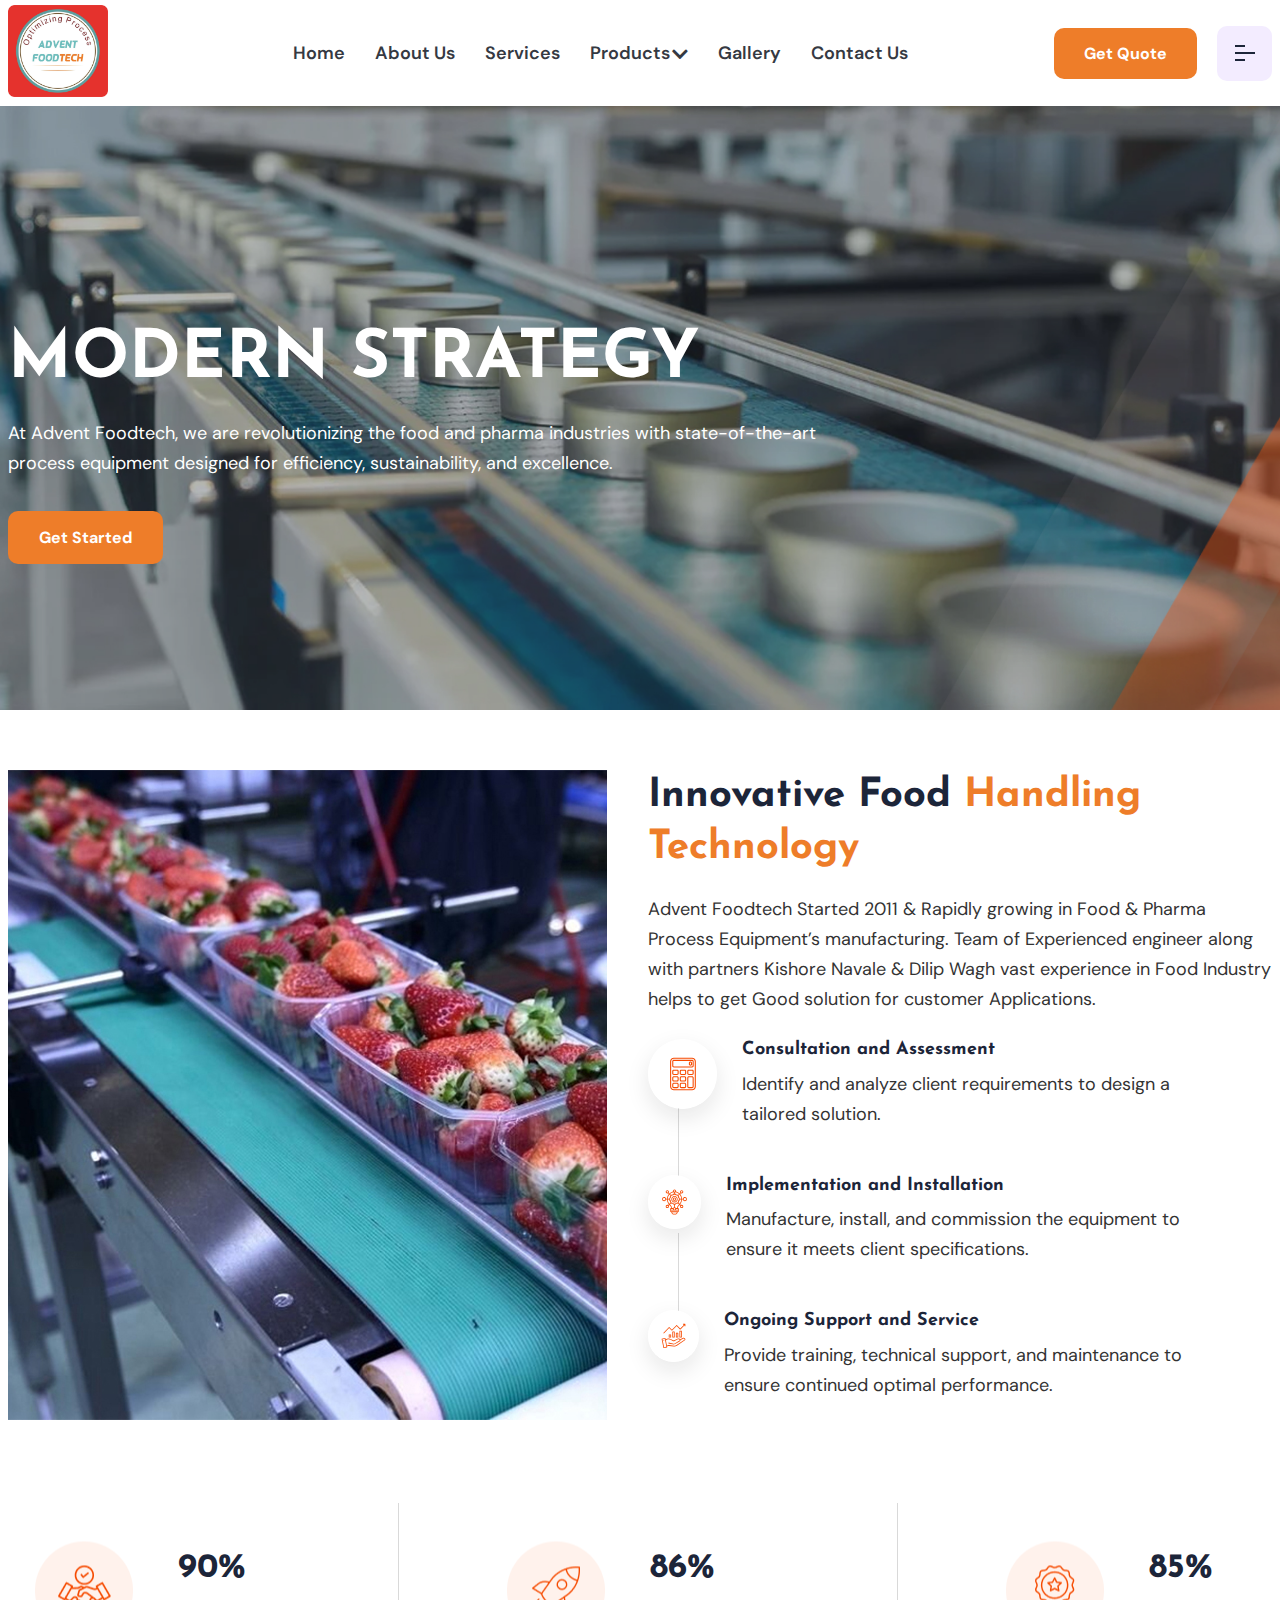
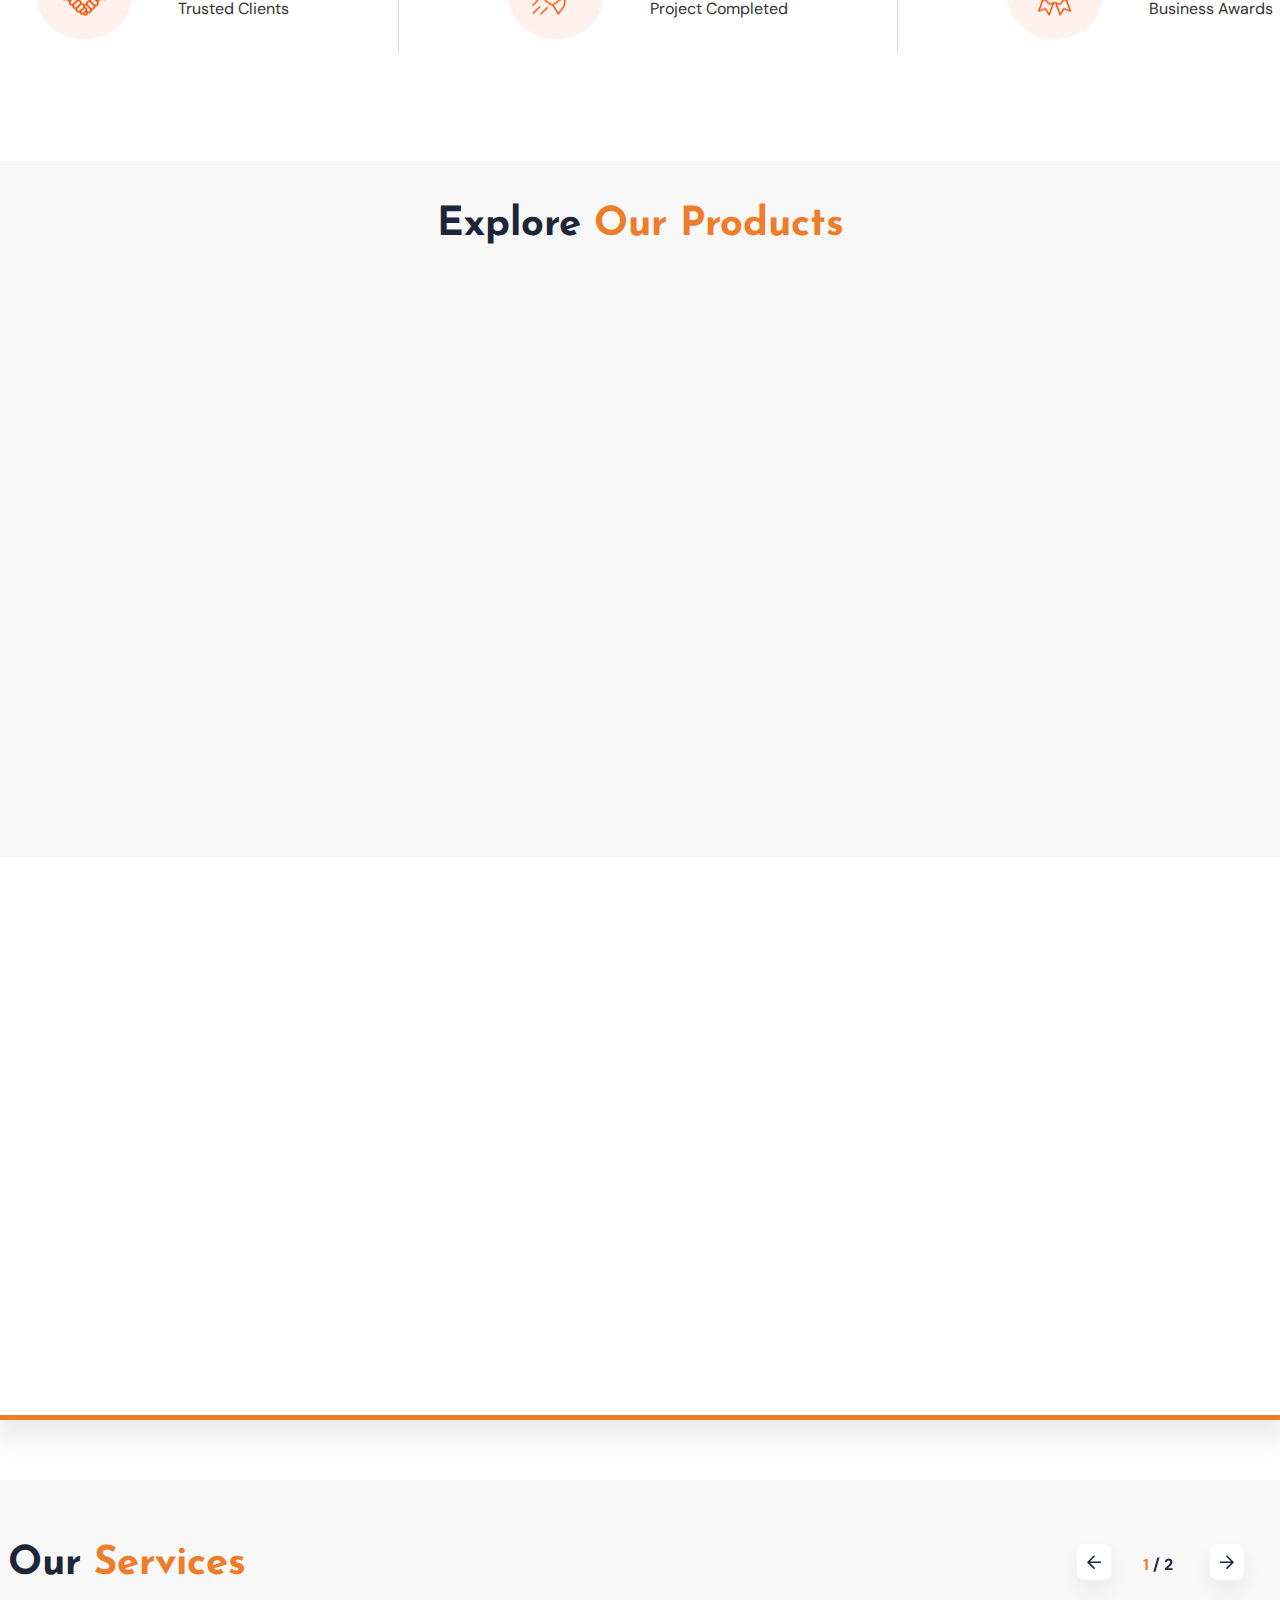
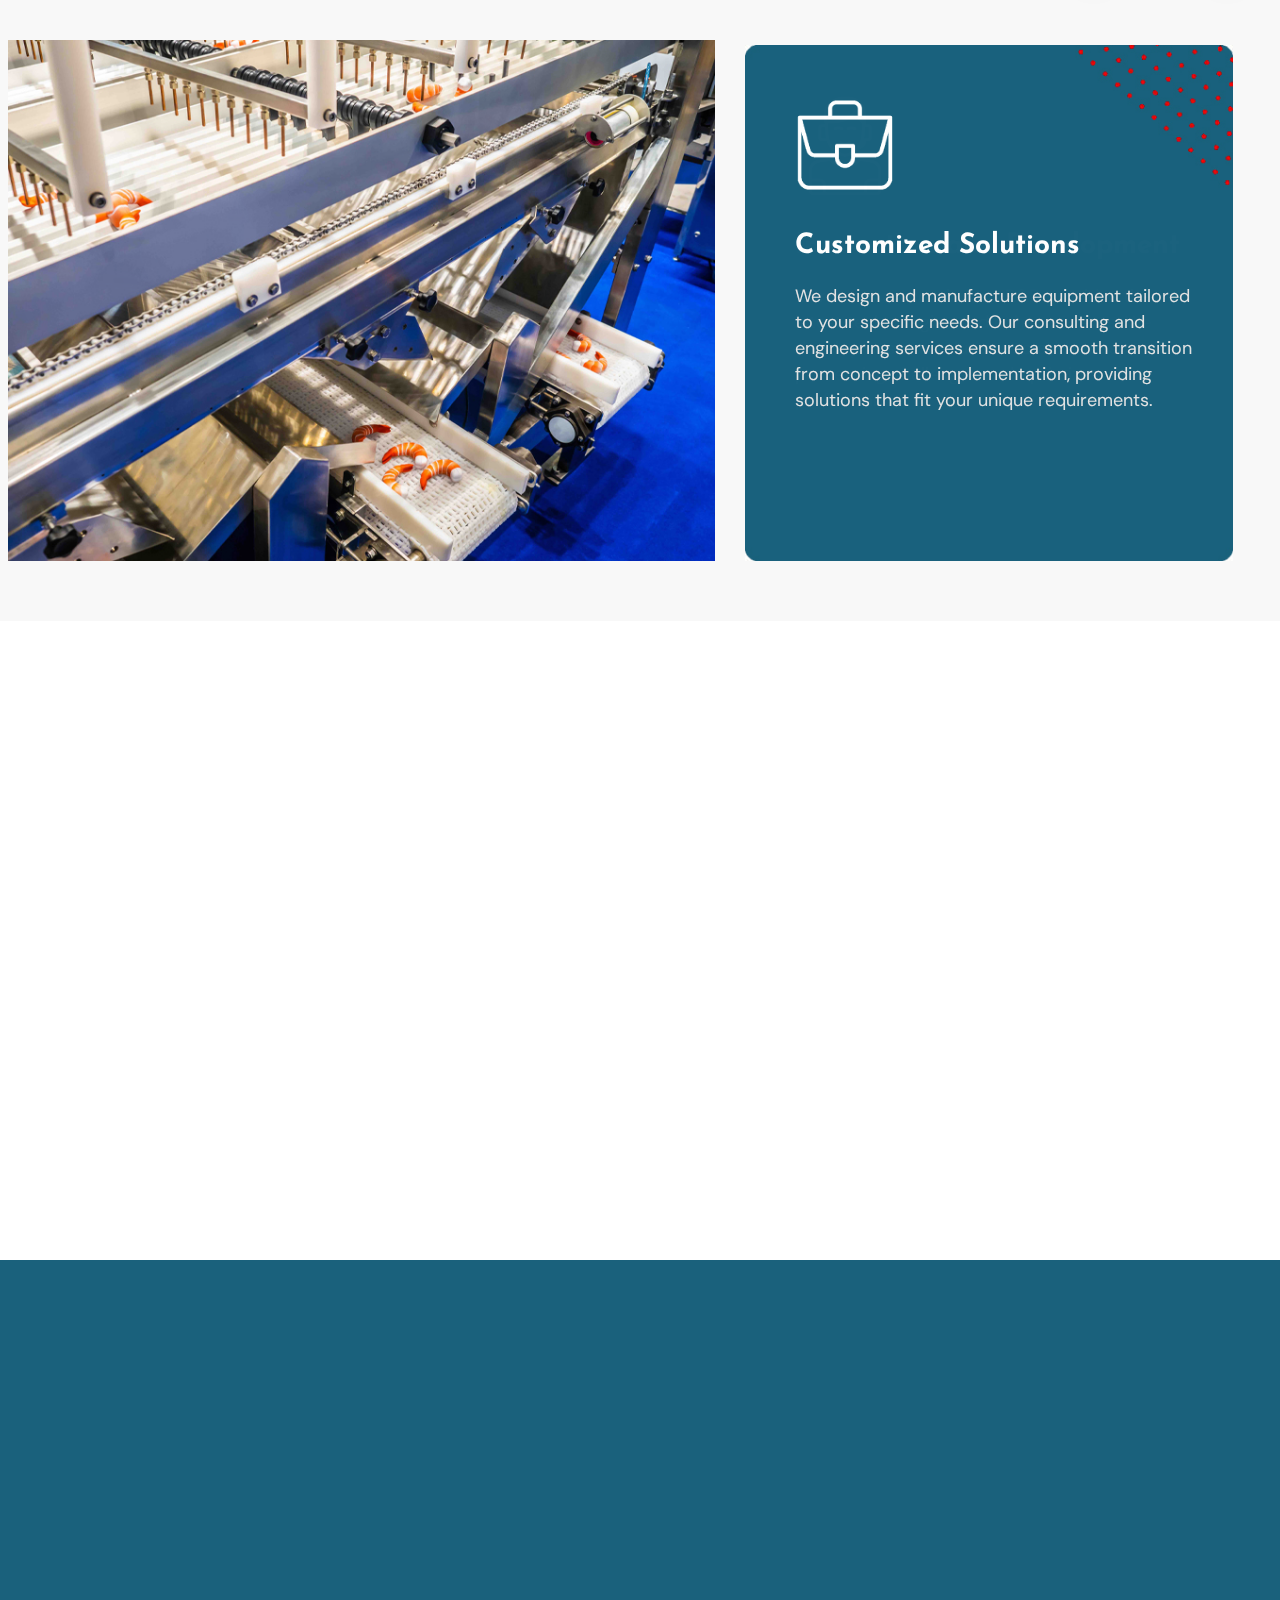
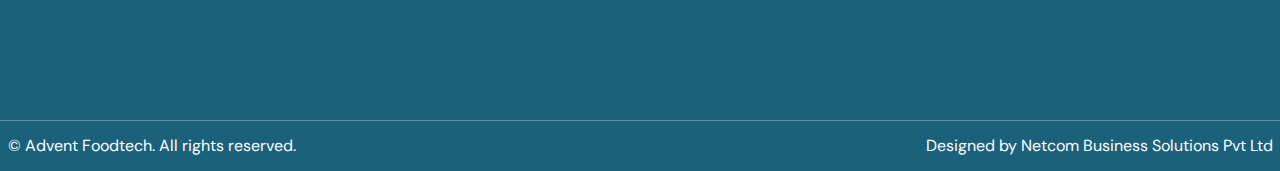
<file: index.html>
<!DOCTYPE html>
<html lang="en-US">

<head>

    <meta charset="utf-8">
    <meta http-equiv="X-UA-Compatible" content="IE=edge,chrome=1" />
    <meta name="format-detection" content="telephone=no" />
    <meta http-equiv='cache-control' content='no-cache' />
    <meta http-equiv='expires' content='0' />
    <meta http-equiv='pragma' content='no-cache' />

    <meta name="viewport" content="width=device-width, initial-scale=1" />

    <!--Page Specific Metadata-->
    <title>Advent Foodtech </title>
    <meta name="referrer" content="no-referrer-when-downgrade" />
    <meta name="description" content="" />
    <meta name="keywords" content="" />
    <meta name="robots" content="all" />
    <meta name="googlebot" content="index, follow, max-snippet:-1, max-image-preview:large, max-video-preview:-1" />
    <meta name="bingbot" content="index, follow, max-snippet:-1, max-image-preview:large, max-video-preview:-1" />
    <meta property="article:published_time" content="" />
    <meta property="article:modified_time" content=" " />
    <link rel="canonical" href="#" />

    <!--Open Graph Metadata-->
    <meta property="og:type" content="website" />
    <meta property="og:title" content="" />
    <meta property="og:description" content="" />
    <meta property="og:image" content="" />
    <meta property="og:site_name" content="" />
    <meta property="og:url" content="" />
    <meta property="article:publisher" content="" />
    <meta property="article:published_time" content="" />

    <!--Twitter Card Metadata-->
    <meta name="twitter:card" content="summary_large_image" />
    <meta name="twitter:url" content="" />
    <meta name="twitter:title" content="" />
    <meta name="twitter:description" content="" />
    <meta name="twitter:image:src" content="https://#" />
    <meta name="twitter:site" content="@#" />
    <meta name="twitter:creator" content="@#">

    <!-- Place favicon.ico in the root directory -->
    <link rel="apple-touch-icon" href="assets/images/logo.png" />
    <link rel="shortcut icon" href="assets/images/logo.png" type="img/png" />

    <link rel="stylesheet" href="assets/css/plugins/swiper.min.css">
    <link rel="stylesheet" href="assets/css/plugins/fontawesome-5.css">
    <link rel="stylesheet" href="assets/css/plugins/animate.min.css">
    <link rel="stylesheet" href="assets/css/plugins/unicons.css">
    <link rel="stylesheet" href="assets/css/vendor/bootstrap.min.css">
    <link rel="stylesheet" href="assets/css/style.css">
    <link rel="stylesheet" href="https://cdnjs.cloudflare.com/ajax/libs/OwlCarousel2/2.3.4/assets/owl.carousel.css"
        integrity="sha512-UTNP5BXLIptsaj5WdKFrkFov94lDx+eBvbKyoe1YAfjeRPC+gT5kyZ10kOHCfNZqEui1sxmqvodNUx3KbuYI/A=="
        crossorigin="anonymous" referrerpolicy="no-referrer" />
</head>

<body>

    <!-- start header area -->
    <!-- start header area -->
    <header class="header--sticky header-one ">

        <div class="header-top header-top-one bg-1">
            <div class="container">
                <div class="row">
                    <div class="col-lg-6 d-xl-block d-none">
                        <div class="left">
                            <div class="mail">
                                <a href="mailto:info@adventfoodtech.com"><i class="fal fa-envelope"></i>
                                    info@adventfoodtech.com</a>
                            </div>
                            <div class="mail">

                                <a href="tel: +91 95611 11176"><i class="fal fa-phone-alt"></i> +91 95611 11176 </a>
                            </div>
                        </div>
                    </div>
                    <div class="col-lg-6 d-xl-block d-none">
                        <div class="right">
                            <ul class="top-nav">
                                <li><a>Tailor made to your required application </a></li>


                            </ul>

                        </div>
                    </div>
                </div>
            </div>
        </div>


        <div class="header-main-one bg-white">
            <div class="container">
                <div class="row">
                    <div class="col-xl-2 col-lg-4 col-md-4 col-sm-4 col-4">
                        <div class="thumbnail">
                            <a href="index.html">
                                <img loading="lazy" src="assets/images/logo.png" class="logo-main" alt="finbiz-logo">
                            </a>
                        </div>
                    </div>
                    <div class=" col-xl-10 col-lg-8 col-md-8 col-sm-8 col-8">
                        <div class="main-header">
                            <nav class="nav-main mainmenu-nav d-none d-xl-block">
                                <ul class="mainmenu">
                                    <li class="">
                                        <a class="nav-item" href="index.html">Home</a>

                                    </li>
                                    <li class="">
                                        <a class="nav-item" href="about-us.html">About Us</a>

                                    </li>
                                    <li class="">
                                        <a class="nav-item" href="about-us.html">Services</a>

                                    </li>
                                    <li class="has-droupdown">
                                        <a class="nav-link" href="#">Products</a>
                                        <ul class="submenu menu-link3">

                                            <li class="sub-droupdown"><a class="sub-menu-link"> Frozen Food </a>
                                                <ul class="submenu third-lvl">
                                                    <li><a href="#">Vegetables</a></li>
                                                    <li><a href="#">Fruits</a></li>
                                                    <li><a href="#">Poultry</a></li>
                                                    <li><a href="#">Convenience Food</a></li>
                                                    <li><a href="#">Ready To Eat Food</a></li>
                                                    <li><a href="#">Meat</a></li>
                                                    <li><a href="#">Sauce’s</a></li>
                                                    <li><a href="#">Sea Food</a></li>
                                                    <li><a href="#">Dairy Product</a></li>
                                                    <li><a href="#">Indian Ethnic Food</a></li>
                                                </ul>
                                            </li>
                                            <li class="sub-droupdown"><a class="sub-menu-link"> Material
                                                    Handling System </a>
                                                <ul class="submenu third-lvl">
                                                    <li><a href="#">Product Handling</a></li>
                                                    <li><a href="#">Cooling Conveyors</a></li>
                                                    <li><a href="#">Elevators</a></li>
                                                    <li><a href="#">180 Deg Conveyor</a></li>
                                                    <li><a href="#">90 Deg Conveyor</a></li>
                                                    <li><a href="#">Downtake Conveyor</a></li>
                                                    <li><a href="#">Incline Conveyor</a></li>
                                                    <li><a href="#">Bucket Elevator Conveyor</a></li>
                                                    <li><a href="#">Screw Conveyor</a></li>
                                                    <li><a href="#">Drag Conveyor</a></li>
                                                    <li><a href="#">Air Conveyor</a></li>
                                                    <li><a href="#">Hydro Transport</a></li>
                                                </ul>
                                            </li>
                                            <li class="sub-droupdown"><a class="sub-menu-link"> Speciality
                                                    Product </a>
                                                <ul class="submenu third-lvl">
                                                    <li><a href="#">Blancher Cum Cooler</a></li>
                                                    <li><a href="#">Conveyor System</a></li>
                                                    <li><a href="#">Loaders</a></li>
                                                    <li><a href="#">Freezing System</a></li>
                                                    <li><a href="#">Pomogranate Aril Extractor</a></li>
                                                    <li><a href="#">Pomogranate Seed Oil</a></li>
                                                </ul>
                                            </li>
                                            <li class="sub-droupdown"><a class="sub-menu-link"> Sterilize Food
                                                </a>
                                                <ul class="submenu third-lvl">
                                                    <li><a href="#">Fruit Juice</a></li>
                                                    <li><a href="#">Dairy</a></li>
                                                    <li><a href="#">Meat</a></li>
                                                    <li><a href="#">Mushroom</a></li>
                                                    <li><a href="#">Gravies</a></li>
                                                    <li><a href="#">Ready To Eat Food</a></li>
                                                    <li><a href="#">Sweets</a></li>
                                                </ul>
                                            </li>
                                            <li class="sub-droupdown"><a class="sub-menu-link"> Snacks Food </a>
                                                <ul class="submenu third-lvl">
                                                    <li><a href="#">Potato Chips Line</a></li>
                                                    <li><a href="#">Banana Chips Line</a></li>
                                                    <li><a href="#">Indian Ethnic Food</a></li>
                                                    <li><a href="#">Fried Products</a></li>
                                                </ul>
                                            </li>

                                            <li class="sub-droupdown"><a class="sub-menu-link"> Other </a>
                                                <ul class="submenu third-lvl">
                                                    <li><a href="#">Bin Loader</a></li>
                                                    <li><a href="#">Column Loader</a></li>
                                                    <li><a href="#">Vibrator</a></li>
                                                    <li><a href="#">Dividing Machine</a></li>
                                                    <li><a href="#">Pomegranate Aril Extractor</a></li>
                                                    <li><a href="#">Coating Line</a></li>
                                                    <li><a href="#">Sanitise Equipments</a></li>
                                                    <li><a href="#">Inspection Equipments</a></li>
                                                    <li><a href="#">Oil Filters</a></li>
                                                    <li><a href="#">Ovens</a></li>
                                                    <li><a href="#">Fryer</a></li>
                                                    <li><a href="#">Masa Preparation</a></li>
                                                    <li><a href="#">Seasoning System</a></li>
                                                </ul>
                                            </li>
                                        </ul>
                                    </li>
                                    <li><a class="nav-item" href="gallery.html">Gallery</a></li>


                                    <li><a class="nav-item" href="contact.html">Contact Us</a></li>
                                </ul>
                            </nav>
                            <div class="button-area">
                                <button id="search" class="rts-btn btn-primary-alta"><i
                                        class="far fa-search"></i></button>
                                <a href="contact.html"
                                    class="rts-btn btn-primary-3 color-h-black ml--20 ml_sm--5 header-one-btn quote-btn">Get
                                    Quote</a>
                                <button id="menu-btn" class="menu rts-btn btn-primary-alta ml--20 ml_sm--5">
                                    <img loading="lazy" class="menu-dark" src="assets/images/icon/menu.png"
                                        alt="Menu-icon">
                                    <img loading="lazy" class="menu-light" src="assets/images/icon/menu-light.png"
                                        alt="Menu-icon">
                                </button>
                            </div>
                        </div>
                    </div>
                </div>
            </div>
        </div>
        </div>
        </div>

    </header>
    <!-- End header area -->

    <div id="side-bar" class="side-bar">
        <button class="close-icon-menu"><i class="far fa-times"></i></button>
        <!-- inner menu area desktop start -->
        <div class="rts-sidebar-menu-desktop">
            <a class="logo-1" href="index.html"><img loading="lazy" class="logo" src="assets/images/logo.png"
                    alt="finbiz_logo"></a>
            <a class="logo-2" href="index.html"><img loading="lazy" class="logo" src="assets/images/logo.png"
                    alt="finbiz_logo"></a>
            <a class="logo-3" href="index.html"><img loading="lazy" class="logo" src="assets/images/logo.png"
                    alt="finbiz_logo"></a>
            <a class="logo-4" href="index.html"><img loading="lazy" class="logo" src="assets/images/logo.png"
                    alt="finbiz_logo"></a>
            <div class="body d-none d-xl-block">
                <p class="disc">
                    Advent FoodTech is organized into food related business areas & support food processing and
                    preservation, and food, material handling & as per customer application & need Tailor Made
                    Solutions.
                </p>
                <div class="get-in-touch">
                    <!-- title -->
                    <div class="h6 title">Get In Touch</div>
                    <!-- title End -->
                    <div class="wrapper">
                        <!-- single -->
                        <div class="single">
                            <i class="fas fa-phone-alt"></i>
                            <a href="tel:+91 95611 11176">+91 95611 11176</a>
                        </div>
                        <!-- single ENd -->
                        <!-- single -->
                        <div class="single">
                            <i class="fas fa-envelope"></i>
                            <a href="mailto: info@adventfoodtech.com"> info@adventfoodtech.com</a>
                        </div>
                        <!-- single ENd -->
                        <!-- single -->
                        <div class="single">
                            <i class="fas fa-globe"></i>
                            <a href="index.html">www.adventfoodtech.com</a>
                        </div>
                        <!-- single ENd -->
                        <!-- single -->
                        <div class="single">
                            <i class="fas fa-map-marker-alt"></i>
                            <a href="#">MIDC, Moshi, Pradhikaran, Plot No. 239, Sector Number 7, Bhosari, Pune,
                                Maharashtra 411026</a>
                        </div>
                        <!-- single ENd -->
                    </div>
                    <div class="social-wrapper-two menu as-social">
                        <a class="facebook" href="#"><i class="fab fa-facebook-f"></i></a>

                        <a class="whatsapp" href="#"><i class="fab fa-whatsapp"></i></a>
                        <a class="linkedin" href="#"><i class="fab fa-twitter"></i></a>
                        <a class="instagram" href="#"><i class="fab fa-instagram"></i></a>
                        <!-- <a href="#"><i class="fab fa-linkedin"></i></a> -->
                    </div>
                </div>
            </div>
            <div class="body-mobile d-block d-xl-none">
                <nav class="nav-main mainmenu-nav">
                    <ul class="mainmenu">
                        <li class="">
                            <a class="nav-item" href="index.html">Home</a>

                        </li>
                        <li class="">
                            <a class="nav-item" href="about-us.html">About Us</a>

                        </li>
                        <li class="">
                            <a class="nav-item" href="about-us.html">Services</a>

                        </li>
                        <li class="has-droupdown">
                            <a class="nav-link" href="#">Products</a>
                            <ul class="submenu menu-link3">

                                <li class="sub-droupdown"><a class="sub-menu-link"> Frozen Food </a>
                                    <ul class="submenu third-lvl">
                                        <li><a href="#">Vegetables</a></li>
                                        <li><a href="#">Fruits</a></li>
                                        <li><a href="#">Poultry</a></li>
                                        <li><a href="#">Convenience Food</a></li>
                                        <li><a href="#">Ready To Eat Food</a></li>
                                        <li><a href="#">Meat</a></li>
                                        <li><a href="#">Sauce’s</a></li>
                                        <li><a href="#">Sea Food</a></li>
                                        <li><a href="#">Dairy Product</a></li>
                                        <li><a href="#">Indian Ethnic Food</a></li>
                                    </ul>
                                </li>
                                <li class="sub-droupdown"><a class="sub-menu-link"> Material
                                        Handling System </a>
                                    <ul class="submenu third-lvl">
                                        <li><a href="#">Product Handling</a></li>
                                        <li><a href="#">Cooling Conveyors</a></li>
                                        <li><a href="#">Elevators</a></li>
                                        <li><a href="#">180 Deg Conveyor</a></li>
                                        <li><a href="#">90 Deg Conveyor</a></li>
                                        <li><a href="#">Downtake Conveyor</a></li>
                                        <li><a href="#">Incline Conveyor</a></li>
                                        <li><a href="#">Bucket Elevator Conveyor</a></li>
                                        <li><a href="#">Screw Conveyor</a></li>
                                        <li><a href="#">Drag Conveyor</a></li>
                                        <li><a href="#">Air Conveyor</a></li>
                                        <li><a href="#">Hydro Transport</a></li>
                                    </ul>
                                </li>
                                <li class="sub-droupdown"><a class="sub-menu-link"> Speciality
                                        Product </a>
                                    <ul class="submenu third-lvl">
                                        <li><a href="#">Blancher Cum Cooler</a></li>
                                        <li><a href="#">Conveyor System</a></li>
                                        <li><a href="#">Loaders</a></li>
                                        <li><a href="#">Freezing System</a></li>
                                        <li><a href="#">Pomogranate Aril Extractor</a></li>
                                        <li><a href="#">Pomogranate Seed Oil</a></li>
                                    </ul>
                                </li>
                                <li class="sub-droupdown"><a class="sub-menu-link"> Sterilize Food
                                    </a>
                                    <ul class="submenu third-lvl">
                                        <li><a href="#">Fruit Juice</a></li>
                                        <li><a href="#">Dairy</a></li>
                                        <li><a href="#">Meat</a></li>
                                        <li><a href="#">Mushroom</a></li>
                                        <li><a href="#">Gravies</a></li>
                                        <li><a href="#">Ready To Eat Food</a></li>
                                        <li><a href="#">Sweets</a></li>
                                    </ul>
                                </li>
                                <li class="sub-droupdown"><a class="sub-menu-link"> Snacks Food </a>
                                    <ul class="submenu third-lvl">
                                        <li><a href="#">Potato Chips Line</a></li>
                                        <li><a href="#">Banana Chips Line</a></li>
                                        <li><a href="#">Indian Ethnic Food</a></li>
                                        <li><a href="#">Fried Products</a></li>
                                    </ul>
                                </li>

                                <li class="sub-droupdown"><a class="sub-menu-link"> Other </a>
                                    <ul class="submenu third-lvl">
                                        <li><a href="#">Bin Loader</a></li>
                                        <li><a href="#">Column Loader</a></li>
                                        <li><a href="#">Vibrator</a></li>
                                        <li><a href="#">Dividing Machine</a></li>
                                        <li><a href="#">Pomegranate Aril Extractor</a></li>
                                        <li><a href="#">Coating Line</a></li>
                                        <li><a href="#">Sanitise Equipments</a></li>
                                        <li><a href="#">Inspection Equipments</a></li>
                                        <li><a href="#">Oil Filters</a></li>
                                        <li><a href="#">Ovens</a></li>
                                        <li><a href="#">Fryer</a></li>
                                        <li><a href="#">Masa Preparation</a></li>
                                        <li><a href="#">Seasoning System</a></li>
                                    </ul>
                                </li>
                            </ul>
                        </li>
                        <li><a class="nav-item" href="gallery.html">Gallery</a></li>


                        <li><a class="nav-item" href="contact.html">Contact Us</a></li>
                    </ul>
                </nav>
                <div class="social-wrapper-two menu as-social">
                    <a class="facebook" href="#"><i class="fab fa-facebook-f"></i></a>

                    <a class="whatsapp" href="#"><i class="fab fa-whatsapp"></i></a>
                    <a class="linkedin" href="#"><i class="fab fa-twitter"></i></a>
                    <a class="instagram" href="#"><i class="fab fa-instagram"></i></a>
                    <!-- <a href="#"><i class="fab fa-linkedin"></i></a> -->
                </div>
                <a href="contact.html" class="rts-btn btn-primary ml--20 ml_sm--5 header-one-btn quote-btnmenu">Get
                    Quote</a>
            </div>
        </div>
        <!-- inner menu area desktop End -->
    </div>

    <div class="search-input-area">
        <div class="container">
            <div class="search-input-inner">
                <div class="input-div">
                    <input id="searchInput1" class="search-input" type="text" placeholder="Search by keyword or #">
                    <button><i class="far fa-search"></i></button>
                </div>
            </div>
        </div>
        <div id="close" class="search-close-icon"><i class="far fa-times"></i></div>
    </div>

    <div id="anywhere-home">
    </div>
    <!-- ENd Header Area -->


    <!-- banner area start three -->
    <div class="rts-banner-area banner-three">
        <div class="swiper mySwiperh3_banner">
            <div class="swiper-wrapper">

                <div class="swiper-slide">
                    <div class=" bg_banner-three slide-3 bg_image rts-section-gap">
                        <div class="container">
                            <div class="row">
                                <div class="col-12">
                                    <div class="banner-three-inner">
                                        <span class="subtitle-banner">Make Your Strategy Strong</span>
                                        <!-- type headline start-->
                                        <h1 class="title cd-headline clip is-full-width">
                                            Modern Strategy
                                        </h1>
                                        <p class="disc">
                                            At Advent Foodtech, we are revolutionizing the food and pharma industries
                                            with state-of-the-art process equipment designed for efficiency,
                                            sustainability, and excellence.
                                        </p>
                                        <div class="button-group">
                                            <a href="price-plan.html" class="rts-btn btn-primary-3">Get Started</a>
                                            <a href="about-us.html" class="rts-btn btn-primary-3 transparent">About
                                                Us</a>
                                        </div>
                                    </div>
                                </div>
                            </div>
                        </div>
                    </div>
                </div>

                <!-- <div class="swiper-slide">
                    <div class=" bg_banner-three slide-2 bg_image rts-section-gap">
                        <div class="container">
                            <div class="row">
                                <div class="col-12">
                                    <div class="banner-three-inner">
                                        <span class="subtitle-banner">Make Your Strategy Strong</span>
                                   
                                        <h1 class="title cd-headline clip is-full-width">
                                            Expert Solution
                                        </h1>
                                        <p class="disc">
                                            Urna justo odio ultrices aliquet vitae sollicitudin gravida congue in sapien
                                            eget sociosqu
                                            mollis lacus cursus per primis quis nascetur nisl risus porta issues
                                            business solution
                                            service
                                        </p>
                                        <div class="button-group">
                                            <a href="price-plan.html" class="rts-btn btn-primary-3">Get Started</a>
                                            <a href="about-us.html" class="rts-btn btn-primary-3 transparent">About
                                                Us</a>
                                        </div>
                                    </div>
                                </div>
                            </div>
                        </div>
                    </div>
                </div> -->
                <div class="swiper-slide">
                    <div class=" bg_banner-three  bg_image rts-section-gap">
                        <div class="container">
                            <div class="row">
                                <div class="col-12">
                                    <div class="banner-three-inner">
                                        <span class="subtitle-banner">Make Your Strategy Strong</span>
                                        <!-- type headline start-->
                                        <h1 class="title cd-headline clip is-full-width">
                                            Expert Solution
                                        </h1>
                                        <p class="disc">
                                            Our state-of-the-art equipment and deep technical expertise ensure your
                                            production processes are efficient, sustainable, and of the highest quality.
                                        </p>
                                        <div class="button-group">
                                            <a href="price-plan.html" class="rts-btn btn-primary-3">Get Started</a>
                                            <a href="about-us.html" class="rts-btn btn-primary-3 transparent">About
                                                Us</a>
                                        </div>
                                    </div>
                                </div>
                            </div>
                        </div>
                    </div>
                </div>

            </div>
        </div>
    </div>
    <!-- banner area end three -->



    <!-- rts about area start -->
    <div class="rts-about-area rts-section-gap about-home-seven">
        <div class="container">
            <div class="row rro">
                <div class="col-lg-6">
                    <div class="thumbnail">
                        <img src="assets/images/about/main/a1.jpg" alt="about_image">

                    </div>
                </div>
                <div class="col-lg-6">
                    <div class="text-start home-seven-about">

                        <h3 class="title">Innovative Food <span >Handling Technology</span> </h3>
                    </div>
                    <div class="inner-about-home-7">
                        <p class="disc">
                            Advent Foodtech Started 2011 & Rapidly growing in Food & Pharma Process Equipment’s
                            manufacturing. Team of Experienced engineer along with partners Kishore Navale & Dilip Wagh
                            vast experience in Food Industry helps to get Good solution for customer Applications.
                        </p>
                        <!-- ingle about start -->
                        <div class="about-single-home-7">
                            <div class="icon">
                                <img src="assets/images/about/main/icon/03.svg" alt="">
                            </div>

                            <div class="discription">
                                <h6 class="title">
                                    Consultation and Assessment
                                </h6>
                                <p class="disc">
                                    Identify and analyze client requirements to design a tailored solution.
                                </p>
                            </div>
                        </div>
                        <!-- ingle about end -->
                        <!-- ingle about start -->
                        <div class="about-single-home-7">
                            <div class="icon">
                                <img src="assets/images/about/main/icon/01.svg" alt="">
                            </div>
                            <div class="discription">
                                <h6 class="title">
                                    Implementation and Installation
                                </h6>
                                <p class="disc">
                                    Manufacture, install, and commission the equipment to ensure it meets client
                                    specifications.

                                </p>
                            </div>
                        </div>
                        <!-- ingle about end -->
                        <!-- ingle about start -->
                        <div class="about-single-home-7">

                            <div class="icon">
                                <img src="assets/images/about/main/icon/02.svg" alt="">
                            </div>
                            <div class="discription">
                                <h6 class="title">
                                    Ongoing Support and Service
                                </h6>
                                <p class="disc">
                                    Provide training, technical support, and maintenance to ensure continued optimal
                                    performance.
                                </p>
                            </div>
                        </div>
                        <!-- ingle about end -->
                    </div>
                </div>
            </div>
        </div>
    </div>
    <!-- rts about area end -->



    <!-- rts progress areaa -->
    <div class="progress-area-h7 rts-section-gapTop pt-100 ">
        <div class="container">
            <div class="row">
                <div class="col-12">
                    <div class="single-progress-bar-wrapper">

                        <div class="single-progress-inner">
                            <div class="progress red">
                                <span class="progress-left">
                                    <span class="progress-bar"></span>
                                </span>
                                <span class="progress-right">
                                    <span class="progress-bar"></span>
                                </span>
                                <div class="progress-value"></div>
                            </div>
                            <div class="content-inner">
                                <h3 class="title">
                                    90%
                                </h3>
                                <span>Trusted Clients</span>
                            </div>
                        </div>

                        <div class="single-progress-inner">
                            <div class="progress red blue">
                                <span class="progress-left">
                                    <span class="progress-bar"></span>
                                </span>
                                <span class="progress-right">
                                    <span class="progress-bar"></span>
                                </span>
                                <div class="progress-value"></div>
                            </div>
                            <div class="content-inner">
                                <h3 class="title">
                                    86%
                                </h3>
                                <span>Project Completed</span>
                            </div>
                        </div>

                        <div class="single-progress-inner before-none">
                            <div class="progress red pink">
                                <span class="progress-left">
                                    <span class="progress-bar"></span>
                                </span>
                                <span class="progress-right">
                                    <span class="progress-bar"></span>
                                </span>
                                <div class="progress-value"></div>
                            </div>
                            <div class="content-inner">
                                <h3 class="title">
                                    85%
                                </h3>
                                <span>Business Awards</span>
                            </div>
                        </div>

                    </div>
                </div>
            </div>
        </div>
    </div>

    <!-- rts-service area start -->
    <div class="rts-service-area rts-section-gap text-start  pt-5 gallery-bg" >
        <div class="container">
            <div class="row">
                <div class="col-12">
                    <div class="text-center title-service-three">

                        <h2 class="title">Explore <span >Our Products</span> </h2>
                    </div>
                </div>
            </div>
            <div class="row g-5 mt-3 wow fadeInUp" data-wow-delay="400ms">
                <div class="col-12">
                    <div class="swiper mySwiperh2_Service">
                        <div class="swiper-wrapper">
                            <div class="swiper-slide">


                                <div class="rts-single-service-h2">
                                    <a href="service-details.html" class="thumbnail">
                                        <img src="assets/images/product/frozen-food.jpg" alt="Service_image">
                                    </a>
                                    <div class="body">
                                        <a href="service-details.html">
                                            <h5 class="title">Frozen Food</h5>
                                        </a>
                                        <p class="disc">
                                            At Advent FoodTech our solutions are designed to ensure high
                                            efficiency, quality, and safety throughout the entire production process.
                                        </p>
                                        <a href="service-details.html" class="btn-red-more">Learn More<i
                                                class="fas fa-arrow-right"></i></a>
                                    </div>
                                </div>

                            </div>
                            <div class="swiper-slide">
                                <div class="rts-single-service-h2">
                                    <a href="service-details.html" class="thumbnail">
                                        <img src="assets/images/product/material-handling-system.jpg"
                                            alt="Business-service">
                                    </a>
                                    <div class="body">
                                        <a href="service-details.html">
                                            <h5 class="title">Material Handling System</h5>
                                        </a>
                                        <p class="disc">We offer a range of material
                                            handling systems designed to optimize the efficiency,
                                            reliability of your production processes.
                                        </p>
                                        <a href="service-details.html" class="btn-red-more">Learn More<i
                                                class="fas fa-arrow-right"></i></a>
                                    </div>
                                </div>

                            </div>
                            <div class="swiper-slide">
                                <div class="rts-single-service-h2">
                                    <a href="service-details.html" class="thumbnail">
                                        <img src="assets/images/product/speciality-product.jpg" alt="Business-service">
                                    </a>
                                    <div class="body">
                                        <a href="service-details.html">
                                            <h5 class="title">Speciality Product</h5>
                                        </a>
                                        <p class="disc">We pride ourselves on offering an array of
                                            specialty products designed to address unique processing needs in the food
                                            industry.
                                        </p>
                                        <a href="service-details.html" class="btn-red-more">Learn More<i
                                                class="fas fa-arrow-right"></i></a>
                                    </div>
                                </div>

                            </div>
                            <div class="swiper-slide">

                                <div class="rts-single-service-h2">
                                    <a href="service-details.html" class="thumbnail">
                                        <img src="assets/images/product/sterlize-food.jpg" alt="Business-service">
                                    </a>
                                    <div class="body">
                                        <a href="service-details.html">
                                            <h5 class="title">Sterilize Food</h5>
                                        </a>
                                        <p class="disc">Advent Foodtech offers advanced sterilization solutions to
                                            ensure the safety and longevity of your food products.
                                        </p>
                                        <a href="service-details.html" class="btn-red-more">Learn More<i
                                                class="fas fa-arrow-right"></i></a>
                                    </div>
                                </div>

                            </div>

                            <div class="swiper-slide">
                                <div class="rts-single-service-h2">
                                    <a href="service-details.html" class="thumbnail">
                                        <img src="assets/images/product/snacks-food.jpg" alt="Business-service">
                                    </a>
                                    <div class="body">
                                        <a href="service-details.html">
                                            <h5 class="title">Snacks Food</h5>
                                        </a>
                                        <p class="disc">Advent Foodtech specializes in providing comprehensive solutions
                                            for the production of a wide variety of snacks.
                                        </p>
                                        <a href="service-details.html" class="btn-red-more">Learn More<i
                                                class="fas fa-arrow-right"></i></a>
                                    </div>
                                </div>

                            </div>


                        </div>
                    </div>
                </div>
            </div>

        </div>
    </div>

    <!-- rts business growth area -->
    <div class="rts-about-style-11 rts-section-gap bg-color--11 ">
        <div class="container">
            <div class="row g-5 align-items-center bg-white-feature">
                <div class="col-lg-6 wow fadeInLeft" data-wow-delay="400ms">
                    <div class="thumbnaail ">
                        <img src="assets/images/foodpro.gif" alt="business_goal">
                    </div>
                </div>
                <div class="col-lg-6 pl--40 wow fadeInRight" data-wow-delay="600ms">
                    <div class="business-goal-inner">
                        <div class="title-area text-start working-process">

                            <h2 class="title animated fadeIn">Continuous <span>Development and Innovation</span> </h2>
                        </div>
                        <div class="content-inner">
                            <p class="disc mb--20 ">
                                At Advent Foodtech, we are committed to continuous development and innovation to meet
                                the evolving needs of our customers. Our development process focuses on creating
                                cutting-edge solutions that enhance efficiency, safety, and quality in food processing
                                and preservation.
                            </p>
                            <p class="disc ">
                                We believe in the philosophy of continuous improvement. Our development process is
                                dynamic, with ongoing evaluations and enhancements to our equipment based on the latest
                                industry developments and customer feedback. This ensures that you always receive the
                                most advanced and effective solutions available.
                            </p>

                        </div>
                    </div>
                </div>
            </div>
        </div>
    </div>
    <!-- rts business growth area End -->



    <!-- start gallery section -->
    <div class="rts-gallery-area rts-section-gap  bg_image gallery-bg">
        <div class="container">
            <div class="row align-items-center">
                <div class="rts-title-area gallery text-start pl_sm--20">

                    <h2 class="title">Our <span>Services</span> </h2>
                </div>
            </div>
            <div class="row mt--45">
                <div class="col-12">
                    <div class="swiper mygallery mySwipers">
                        <div class="swiper-wrapper gallery">
                            <div class="swiper-slide">
                                <div class="row g-5 w-g-100">
                                    <div class="col-lg-7 col-md-12 col-sm-12 col-12">
                                        <div class="thumbnail-gallery">
                                            <img loading="lazy" src="assets/images/service/customised.jpg"
                                                alt="business-images">
                                        </div>
                                    </div>
                                    <div class="col-lg-5 col-md-12 col-sm-12 col-12">
                                        <div class="bg-right-gallery">
                                            <div class="icon">
                                                <img loading="lazy" src="assets/images/icon/quality.png"
                                                    alt="Business-gallery">
                                            </div>
                                            <a href="#">
                                                <h4 class="title">Customized Solutions
                                                </h4>
                                            </a>

                                            <p class="disc">We design and manufacture equipment tailored to your
                                                specific needs. Our consulting and engineering services ensure a smooth
                                                transition from concept to implementation, providing solutions that fit
                                                your unique requirements.
                                            </p>

                                        </div>
                                    </div>
                                </div>
                            </div>
                            <div class="swiper-slide">
                                <div class="row g-5 w-g-100">
                                    <div class="col-lg-7">
                                        <div class="thumbnail-gallery">
                                            <img loading="lazy" src="assets/images/service/maintenance.jpg"
                                                alt="business-images">
                                        </div>
                                    </div>
                                    <div class="col-lg-5">
                                        <div class="bg-right-gallery">
                                            <div class="icon">
                                                <img loading="lazy" src="assets/images/icon/coding.png"
                                                    alt="Business-gallery">
                                            </div>
                                            <a href="#">
                                                <h4 class="title">Maintenance and Support</h4>
                                            </a>

                                            <p class="disc"> We offer regular maintenance to keep your equipment in peak
                                                condition and minimize downtime. Our technical support is available
                                                on-site and online, ensuring quick resolution of any issues.</p>

                                        </div>
                                    </div>
                                </div>
                            </div>
                            <div class="swiper-slide">
                                <div class="row g-5 w-g-100">
                                    <div class="col-lg-7">
                                        <div class="thumbnail-gallery">
                                            <img loading="lazy" src="assets/images/service/innovation.jpg"
                                                alt="business-images">
                                        </div>
                                    </div>
                                    <div class="col-lg-5">
                                        <div class="bg-right-gallery">
                                            <div class="icon">
                                                <img loading="lazy" src="assets/images/icon/support.png"
                                                    alt="Business-gallery">
                                            </div>
                                            <a href="#">
                                                <h4 class="title">Innovation and Development</h4>
                                            </a>

                                            <p class="disc">Our focus on continuous R&D provides the latest technologies
                                                and enhancements. We develop custom solutions to address specific
                                                processing challenges and optimize performance.


                                            </p>

                                        </div>
                                    </div>
                                </div>
                            </div>
                        </div>
                        <div class="swiper-button-next"></div>
                        <div class="swiper-button-prev"></div>
                        <div class="swiper-pagination"></div>
                    </div>
                </div>
            </div>
        </div>
    </div>
    <!-- start gallery section -->

    <!-- rts-service area end -->
    <!-- <div class="rts-callto-acation-area rts-callto-acation-area4 bg-call-to-action-two gallery-bg">
        <div class="container">
            <div class="row">
                <div class="col-12">
                    <div class="cta-two-wrapper wow fadeInUp" data-wow-delay="300ms">
                        <div class="title-area">
                            <h3 class="title animated fadeIn">Let’s discuss about how we can help <br>
                                you elevate your production</h3>
                        </div>
                        <a class="rts-btn btn-primary-5 six wow fadeInBounce " data-wow-delay="700ms"
                            href="contactus.html">Lets Work Together</a>
                    </div>
                </div>
            </div>
        </div>
    </div> -->



    <!-- why choose us section start -->
    <div class="why-choose-us-section-10 rts-section-gap ">
        <div class="container">
            <div class="row">
                <div class="col-lg-6 wow fadeInUp" data-wow-delay="400ms">
                    <div class="experience-ten-area-left">

                        <div class="rts-title-area gallery text-start pl_sm--20">

                            <h2 class="title">
                                We Optimise your
                                <br> <span> Processes</span>
                            </h2>
                            <p class="disc mb-5"> Our mission is to be your trusted partner, providing comprehensive
                                solutions, high-quality supplies, and exceptional service to help you achieve your
                                production goals. To Achieve 100 % application support to fulfill customer product
                                dreams by 3S.
                        </div>
                        <div class="rts-progress-ten-wrapper">
                            <!-- single progress -->
                            <div class="single-progress-area-10">
                                <div class="progress-top">
                                    <p class="name">
                                        Solutions
                                    </p>
                                    <span class="parcent">
                                        100%
                                    </span>
                                </div>
                                <div class="progress">
                                    <div class="progress-bar wow fadeInLeft bg--primary" role="progressbar"
                                        style="width: 100%" aria-valuenow="25" aria-valuemin="0" aria-valuemax="100">
                                    </div>
                                </div>
                            </div>
                            <!-- single progress -->
                            <!-- single progress -->
                            <div class="single-progress-area-10">
                                <div class="progress-top">
                                    <p class="name">
                                        Supplies
                                    </p>
                                    <span class="parcent">
                                        95%
                                    </span>
                                </div>
                                <div class="progress">
                                    <div class="progress-bar wow fadeInLeft bg--primary" role="progressbar"
                                        style="width: 95%" aria-valuenow="25" aria-valuemin="0" aria-valuemax="100">
                                    </div>
                                </div>
                            </div>
                            <!-- single progress -->
                            <!-- single progress -->
                            <div class="single-progress-area-10">
                                <div class="progress-top">
                                    <p class="name">
                                        Service
                                    </p>
                                    <span class="parcent">
                                        90%
                                    </span>
                                </div>
                                <div class="progress">
                                    <div class="progress-bar wow fadeInLeft bg--primary" role="progressbar"
                                        style="width: 90%" aria-valuenow="25" aria-valuemin="0" aria-valuemax="100">
                                    </div>
                                </div>
                            </div>
                            <!-- single progress -->
                        </div>
                    </div>
                </div>
                <div class="col-lg-6 wow fadeInUp" data-wow-delay="500ms">
                    <div class="experience-ten-area-right">
                        <!-- sigle experience start -->
                        <div class="single-experience-ten-list">
                            <div class="icon ">
                                <svg xmlns="http://www.w3.org/2000/svg" width="41" height="41" viewBox="0 0 41 41"
                                    fill="none">
                                    <path
                                        d="M39.9706 33.0917L31.238 26.5409L30.7103 27.0687L28.0623 24.4202C32.358 18.3823 31.8171 9.93525 26.4069 4.52437C20.3749 -1.50776 10.5613 -1.50849 4.53107 4.52437C1.60901 7.44626 0 11.3314 0 15.4637C0 19.597 1.60901 23.4822 4.53071 26.4041C7.4524 29.3267 11.3368 30.936 15.4686 30.936C18.7283 30.936 21.8255 29.9205 24.4257 28.0634L27.0707 30.7086L26.543 31.2364L33.0926 39.9714C33.54 40.5682 34.2235 40.9409 34.968 40.9934C35.0293 40.9978 35.0906 41 35.1516 41C35.8315 41 36.4862 40.7317 36.9708 40.247L40.2461 36.9703C40.7742 36.4425 41.0464 35.7125 40.9935 34.9675C40.9402 34.2233 40.5673 33.5389 39.9706 33.0917ZM5.73829 25.1959C3.13956 22.5963 1.70828 19.1408 1.70828 15.4648C1.70828 11.788 3.13956 8.33213 5.73902 5.73254C8.42131 3.04937 11.9448 1.70796 15.4686 1.70796C18.9925 1.70796 22.5163 3.04937 25.199 5.73254C30.5639 11.0985 30.5639 19.8299 25.199 25.1959C22.5999 27.7958 19.1443 29.2274 15.4686 29.2274C11.793 29.2274 8.33774 27.7958 5.73829 25.1959ZM27.0627 25.8368L29.502 28.2762L28.2783 29.5001L25.8387 27.0607L27.0627 25.8368ZM39.0385 35.7625L35.7636 39.0388C35.5833 39.218 35.349 39.3089 35.0895 39.2892C34.8355 39.2717 34.6115 39.149 34.4589 38.9461L28.7984 31.3966L31.3982 28.7967L38.9458 34.4583C39.1495 34.6113 39.2714 34.8354 39.2892 35.0891C39.3075 35.3427 39.2184 35.5822 39.0385 35.7625Z"
                                        fill="#ee7d29" />
                                    <path
                                        d="M25.8475 15.4648L25.607 15.0417C25.0512 14.0664 24.3348 13.1871 23.4787 12.4286C19.0614 8.51829 11.8758 8.51829 7.45934 12.4286C6.60283 13.1871 5.88645 14.0664 5.33065 15.0417L5.08979 15.4648L5.33102 15.8878C5.88755 16.8646 6.60356 17.7431 7.45934 18.5005C9.66721 20.4555 12.5681 21.4323 15.4686 21.4323C18.3695 21.4323 21.2701 20.4555 23.4783 18.5005C24.3341 17.7431 25.0501 16.8646 25.6066 15.8878L25.8475 15.4648ZM22.3463 17.2208C18.5535 20.5782 12.3831 20.5782 8.59137 17.2208C8.00236 16.6996 7.49291 16.1105 7.0725 15.4648C7.49255 14.8191 8.002 14.2299 8.59174 13.7083C12.3845 10.3495 18.5549 10.3503 22.3463 13.7083C22.9356 14.2299 23.4447 14.8191 23.8648 15.4648C23.4444 16.1105 22.9353 16.6996 22.3463 17.2208Z"
                                        fill="#ee7d29" />
                                    <path
                                        d="M15.4686 12.0472C13.5848 12.0472 12.0521 13.5799 12.0521 15.4648C12.0521 17.3493 13.5848 18.882 15.4686 18.882C17.3528 18.882 18.8855 17.3493 18.8855 15.4648C18.8855 13.5799 17.3528 12.0472 15.4686 12.0472ZM15.4686 17.1734C14.5267 17.1734 13.7604 16.4065 13.7604 15.4648C13.7604 14.5227 14.5267 13.7562 15.4686 13.7562C16.4109 13.7562 17.1769 14.5227 17.1769 15.4648C17.1769 16.4065 16.4109 17.1734 15.4686 17.1734Z"
                                        fill="#ee7d29" />
                                </svg>
                            </div>
                            <div class="information">
                                <h5 class="title">Innovative Solutions</h5>
                                <p class="disc">

                                    Our advanced technologies and equipment boost efficiency, safety, and quality in
                                    your production processes.
                                </p>
                            </div>
                        </div>
                        <!-- sigle experience end -->
                        <!-- sigle experience start -->
                        <div class="single-experience-ten-list">
                            <div class="icon">
                                <svg xmlns="http://www.w3.org/2000/svg" width="41" height="42" viewBox="0 0 41 42"
                                    fill="none">
                                    <path
                                        d="M13.8241 11.6968L13.1057 11.9542C11.9968 12.3518 11.1695 13.3107 10.9466 14.4576L10.7028 15.7206C10.5811 16.3461 10.7468 16.9868 11.1574 17.4781C11.5682 17.9698 12.1739 18.2519 12.819 18.2519H19.0468C19.6869 18.2519 20.2896 17.9735 20.7003 17.4882C21.1107 17.0034 21.2814 16.3685 21.1688 15.7465L20.9414 14.4902C20.7307 13.3252 19.9007 12.3507 18.7751 11.9469L18.0134 11.6739V10.5641C18.0134 10.5329 18.0103 10.5025 18.0058 10.4726C18.5614 9.91331 18.8797 9.15067 18.8797 8.37039V6.71672C18.8797 5.10251 17.5513 3.78927 15.9184 3.78927C14.2856 3.78927 12.9569 5.10251 12.9569 6.71672V8.4219C12.9569 9.224 13.2914 9.9563 13.8294 10.4881C13.8262 10.513 13.8241 10.5382 13.8241 10.564V11.6968ZM19.716 14.7067L19.9434 15.9632C19.991 16.2258 19.9189 16.4938 19.7456 16.6985C19.572 16.9036 19.3173 17.0213 19.0467 17.0213H12.8188C12.5462 17.0213 12.2904 16.9022 12.1168 16.6944C11.9435 16.4871 11.8736 16.2168 11.925 15.952L12.1688 14.6891C12.3093 13.9662 12.8309 13.3616 13.5296 13.1111L14.0002 12.9426C14.012 12.9545 14.0239 12.9666 14.0366 12.9777C14.5729 13.4412 15.2456 13.673 15.9187 13.673C16.591 13.673 17.2635 13.4416 17.7998 12.979C17.8191 12.9623 17.8369 12.9444 17.8538 12.9257L18.3503 13.1036C19.06 13.3581 19.5833 13.9723 19.716 14.7067ZM14.2015 6.71672C14.2015 5.78107 14.9716 5.01974 15.9182 5.01974C16.7171 5.01974 17.3883 5.56279 17.5789 6.2945C17.4989 6.33314 17.4169 6.36964 17.3328 6.40287C16.5676 6.70573 15.9496 6.66553 15.7729 6.54314C15.4914 6.34807 15.1035 6.41534 14.9061 6.69359C14.7087 6.97184 14.7769 7.35541 15.0582 7.55057C15.3622 7.7613 15.7747 7.86663 16.2455 7.86663C16.6733 7.86663 17.1491 7.77878 17.6349 7.60495V8.37022C17.6349 8.84051 17.4382 9.30103 17.0951 9.63367C16.9363 9.78772 16.7543 9.90708 16.5589 9.98944C16.5452 9.99461 16.5318 10.0002 16.5186 10.0063C16.3179 10.0848 16.1035 10.1242 15.8843 10.1186C14.9563 10.1009 14.2015 9.33975 14.2015 8.42182V6.71672ZM15.8604 11.3489C15.8794 11.3493 15.8983 11.3494 15.9173 11.3494C16.2093 11.3494 16.4954 11.306 16.7687 11.2228V12.2071C16.25 12.5232 15.587 12.5231 15.0689 12.2066V11.2246C15.3207 11.3 15.586 11.3437 15.8604 11.3489Z"
                                        fill="#ee7d29" />
                                    <path
                                        d="M6.12754 28.7851H25.508C25.8518 28.7851 26.1303 28.5097 26.1303 28.1699C26.1303 27.83 25.8518 27.5546 25.508 27.5546H6.12754C5.78378 27.5546 5.50523 27.83 5.50523 28.1699C5.50523 28.5097 5.78378 28.7851 6.12754 28.7851Z"
                                        fill="#ee7d29" />
                                    <path
                                        d="M6.12754 32.1025H25.508C25.8518 32.1025 26.1303 31.8271 26.1303 31.4873C26.1303 31.1474 25.8518 30.8721 25.508 30.8721H6.12754C5.78378 30.8721 5.50523 31.1474 5.50523 31.4873C5.50523 31.8271 5.78378 32.1025 6.12754 32.1025Z"
                                        fill="#ee7d29" />
                                    <path
                                        d="M6.12754 35.4198H25.508C25.8518 35.4198 26.1303 35.1444 26.1303 34.8045C26.1303 34.4647 25.8518 34.1893 25.508 34.1893H6.12754C5.78378 34.1893 5.50523 34.4647 5.50523 34.8045C5.50523 35.1444 5.78378 35.4198 6.12754 35.4198Z"
                                        fill="#ee7d29" />
                                    <path
                                        d="M6.12754 38.7372H25.508C25.8518 38.7372 26.1303 38.4618 26.1303 38.122C26.1303 37.7821 25.8518 37.5067 25.508 37.5067H6.12754C5.78378 37.5067 5.50523 37.7821 5.50523 38.122C5.50523 38.4618 5.78378 38.7372 6.12754 38.7372Z"
                                        fill="#ee7d29" />
                                    <path
                                        d="M5.50523 21.5352C5.50523 21.875 5.78378 22.1504 6.12754 22.1504H25.508C25.8518 22.1504 26.1303 21.875 26.1303 21.5352C26.1303 21.1953 25.8518 20.9199 25.508 20.9199H6.12754C5.78378 20.9199 5.50523 21.1954 5.50523 21.5352Z"
                                        fill="#ee7d29" />
                                    <path
                                        d="M6.12754 25.4677H25.508C25.8518 25.4677 26.1303 25.1924 26.1303 24.8525C26.1303 24.5127 25.8518 24.2373 25.508 24.2373H6.12754C5.78378 24.2373 5.50523 24.5127 5.50523 24.8525C5.50523 25.1924 5.78378 25.4677 6.12754 25.4677Z"
                                        fill="#ee7d29" />
                                    <path
                                        d="M3.82955 28.7874C4.17456 28.7874 4.45427 28.5109 4.45427 28.1699C4.45427 27.8289 4.17456 27.5523 3.82955 27.5523C3.48454 27.5523 3.20491 27.8288 3.20491 28.1699C3.20491 28.5109 3.48462 28.7874 3.82955 28.7874Z"
                                        fill="#ee7d29" />
                                    <path
                                        d="M3.82955 22.1527C4.17456 22.1527 4.45427 21.8763 4.45427 21.5352C4.45427 21.1941 4.17456 20.9176 3.82955 20.9176C3.48454 20.9176 3.20491 21.1941 3.20491 21.5352C3.20491 21.8763 3.48462 22.1527 3.82955 22.1527Z"
                                        fill="#ee7d29" />
                                    <path
                                        d="M3.82955 25.47C4.17456 25.47 4.45427 25.1936 4.45427 24.8525C4.45427 24.5114 4.17456 24.235 3.82955 24.235C3.48454 24.235 3.20491 24.5114 3.20491 24.8525C3.20491 25.1936 3.48462 25.47 3.82955 25.47Z"
                                        fill="#ee7d29" />
                                    <path
                                        d="M3.82955 32.1047C4.17456 32.1047 4.45427 31.8283 4.45427 31.4872C4.45427 31.1461 4.17456 30.8697 3.82955 30.8697C3.48454 30.8697 3.20491 31.1461 3.20491 31.4872C3.20491 31.8283 3.48462 32.1047 3.82955 32.1047Z"
                                        fill="#ee7d29" />
                                    <path
                                        d="M3.82955 35.4222C4.17456 35.4222 4.45427 35.1457 4.45427 34.8046C4.45427 34.4635 4.17456 34.1871 3.82955 34.1871C3.48454 34.1871 3.20491 34.4635 3.20491 34.8046C3.20491 35.1456 3.48462 35.4222 3.82955 35.4222Z"
                                        fill="#ee7d29" />
                                    <path
                                        d="M3.82955 38.7395C4.17456 38.7395 4.45427 38.4631 4.45427 38.122C4.45427 37.781 4.17456 37.5044 3.82955 37.5044C3.48454 37.5044 3.20491 37.7809 3.20491 38.122C3.20491 38.463 3.48462 38.7395 3.82955 38.7395Z"
                                        fill="#ee7d29" />
                                    <path
                                        d="M39.099 9.68961C38.8479 9.37543 38.6106 9.07856 38.4959 8.80507C38.3721 8.50984 38.3233 8.11978 38.2717 7.70667C38.1811 6.98299 38.0786 6.16276 37.4996 5.59043C36.9206 5.0181 36.0908 4.91671 35.3588 4.82721C34.9409 4.77619 34.5462 4.72795 34.2476 4.60556C33.9708 4.49211 33.6706 4.25767 33.3527 4.00936C32.9154 3.6677 32.4344 3.29257 31.8657 3.12236V2.93623C31.8658 1.31726 30.5333 0 28.8954 0H2.97034C1.3325 0 0 1.31726 0 2.93631V5.31103C0 5.65089 0.278547 5.92627 0.622313 5.92627C0.966079 5.92627 1.24463 5.65089 1.24463 5.31103V2.93631C1.24463 1.99566 2.01878 1.23047 2.97034 1.23047H28.8954C29.847 1.23047 30.6211 1.99566 30.6211 2.93631V3.12252C30.0526 3.29282 29.5717 3.66778 29.1344 4.00944C28.8165 4.25767 28.5163 4.4922 28.2397 4.60564C27.941 4.72795 27.5463 4.77619 27.1284 4.82729C26.3964 4.91671 25.5667 5.0181 24.9876 5.59043C24.4085 6.16284 24.306 6.98307 24.2155 7.70675C24.1638 8.11978 24.115 8.50992 23.9912 8.80515C23.8765 9.07864 23.6393 9.37552 23.3881 9.6897C22.9231 10.2714 22.3962 10.9307 22.3962 11.7747C22.3962 12.6187 22.9232 13.278 23.3881 13.8597C23.6392 14.1739 23.8765 14.4707 23.9912 14.7442C24.115 15.0394 24.1638 15.4295 24.2155 15.8427C24.306 16.5663 24.4085 17.3865 24.9875 17.9589C25.5665 18.5313 26.3963 18.6326 27.1283 18.7221C27.3465 18.7487 27.558 18.7749 27.7533 18.811V28.1106C27.7533 28.4751 27.959 28.8006 28.2904 28.9601C28.6216 29.1198 29.0077 29.0793 29.2982 28.8544L30.621 27.8304V39.0638C30.621 40.0044 29.8469 40.7696 28.8953 40.7696H2.97034C2.01878 40.7696 1.24463 40.0044 1.24463 39.0638V8.02028C1.24463 7.68042 0.966079 7.40504 0.622313 7.40504C0.278547 7.40504 0 7.68042 0 8.02028V39.0637C0 40.6827 1.3325 42 2.97034 42H28.8954C30.5333 42 31.8657 40.6827 31.8657 39.0637V27.8303L33.1886 28.8542C33.3613 28.988 33.5679 29.0565 33.7768 29.0565C33.9192 29.0565 34.0626 29.0246 34.197 28.9599C34.5284 28.8004 34.7344 28.4749 34.7344 28.1105V21.2448C34.7344 20.9049 34.4558 20.6295 34.1121 20.6295C33.7683 20.6295 33.4897 20.9049 33.4897 21.2448V27.5247L31.8355 26.2443C31.6683 26.1134 31.458 26.0413 31.2434 26.0413C31.0287 26.0413 30.8184 26.1134 30.6539 26.2421L28.9978 27.524V19.4337C29.0429 19.4686 29.0883 19.504 29.1343 19.5398C29.7228 19.9995 30.3897 20.5204 31.2435 20.5204C32.0973 20.5204 32.7642 19.9995 33.3527 19.5399C33.6705 19.2917 33.9708 19.0571 34.2475 18.9436C34.5461 18.8213 34.9408 18.7731 35.3588 18.722C36.0908 18.6326 36.9204 18.5312 37.4996 17.9589C38.0785 17.3864 38.1811 16.5662 38.2716 15.8426C38.3233 15.4295 38.3721 15.0394 38.4959 14.7441C38.6106 14.4706 38.8479 14.1738 39.099 13.8596C39.564 13.2779 40.0909 12.6186 40.0909 11.7746C40.0909 10.9306 39.5639 10.2713 39.099 9.68961ZM38.1225 13.0967C37.8298 13.463 37.5271 13.8416 37.3463 14.2728C37.1577 14.7223 37.096 15.2151 37.0364 15.6916C36.9642 16.2696 36.896 16.8155 36.6196 17.0887C36.3433 17.3618 35.791 17.4293 35.2062 17.5007C34.7242 17.5596 34.2258 17.6205 33.7709 17.8069C33.3348 17.9857 32.9518 18.2848 32.5813 18.5743C32.1101 18.9422 31.6651 19.2898 31.2437 19.2898C30.8223 19.2898 30.3773 18.9422 29.906 18.5743C29.5356 18.2849 29.1525 17.9857 28.7164 17.8069C28.6864 17.7946 28.5822 17.7554 28.5597 17.7485C28.1484 17.6071 27.7084 17.5529 27.281 17.5007C26.6963 17.4293 26.144 17.3617 25.8676 17.0886C25.5914 16.8155 25.5231 16.2696 25.4509 15.6917C25.3913 15.2151 25.3297 14.7225 25.1411 14.2728C24.9602 13.8416 24.6576 13.463 24.3649 13.0967C23.9927 12.6309 23.6411 12.1911 23.6411 11.7746C23.6411 11.3581 23.9927 10.9183 24.3649 10.4525C24.6576 10.0862 24.9603 9.70758 25.1411 9.27642C25.3297 8.82689 25.3914 8.33413 25.4509 7.85761C25.5231 7.27962 25.5914 6.7337 25.8677 6.46054C26.1441 6.18737 26.6964 6.11994 27.2811 6.04849C27.7632 5.98959 28.2616 5.92873 28.7164 5.74227C29.1525 5.56352 29.5356 5.26436 29.906 4.97495C30.3763 4.6077 30.8205 4.26087 31.2412 4.25955C31.2419 4.25955 31.2428 4.25964 31.2435 4.25964C31.2444 4.25964 31.2452 4.25955 31.246 4.25955C31.6668 4.26079 32.111 4.6077 32.5813 4.97495C32.9518 5.26427 33.3348 5.56352 33.7709 5.74227C34.2257 5.92873 34.7242 5.98968 35.2063 6.04849C35.791 6.11994 36.3433 6.18745 36.6196 6.46062C36.896 6.73378 36.9642 7.27962 37.0365 7.85761C37.0961 8.33413 37.1577 8.82681 37.3463 9.27642C37.5271 9.70758 37.8298 10.0862 38.1225 10.4525C38.4946 10.9183 38.8463 11.3581 38.8463 11.7746C38.8463 12.1911 38.4947 12.631 38.1225 13.0967Z"
                                        fill="#ee7d29" />
                                    <path
                                        d="M35.2389 9.81947L33.1212 9.22712L31.8968 7.41915C31.7505 7.20325 31.5064 7.07446 31.2436 7.07446C30.9808 7.07446 30.7366 7.20333 30.5904 7.41915L29.366 9.22712L27.2481 9.81955C26.9952 9.89034 26.7957 10.0802 26.7146 10.3273C26.6334 10.5744 26.682 10.8439 26.8445 11.0478L28.2056 12.7576L28.1211 14.9312C28.1109 15.1909 28.2317 15.4371 28.4444 15.59C28.5808 15.688 28.7426 15.7387 28.9061 15.7387C28.9975 15.7387 29.0895 15.7228 29.1778 15.6907L31.2434 14.9394L33.3089 15.6906C33.5556 15.7805 33.8297 15.7428 34.0424 15.5901C34.255 15.4375 34.376 15.1913 34.3659 14.9315L34.2814 12.7575L35.6425 11.0477C35.805 10.8435 35.8535 10.5742 35.7723 10.3272C35.6914 10.0801 35.4919 9.89026 35.2389 9.81947ZM33.1988 12.1281C33.0838 12.2728 33.0243 12.4537 33.0314 12.6382L33.0959 14.3021L31.515 13.7272C31.3399 13.6635 31.1469 13.6635 30.9721 13.7271L29.391 14.3021L29.4557 12.6377C29.4626 12.4538 29.403 12.2729 29.2878 12.1277L28.2461 10.8191L29.8674 10.3657C30.0467 10.3154 30.2026 10.2034 30.3062 10.0503L31.2434 8.66644L32.1806 10.0501C32.2843 10.2033 32.4402 10.3153 32.6198 10.3658L34.2407 10.8191L33.1988 12.1281Z"
                                        fill="#ee7d29" />
                                </svg>
                            </div>
                            <div class="information">
                                <h5 class="title">Expertise That Matters</h5>
                                <p class="disc">
                                    With our expert team and deep knowledge, we deliver the best solutions tailored to
                                    your needs.
                                </p>
                            </div>
                        </div>
                        <!-- sigle experience end -->
                        <!-- sigle experience start -->
                        <div class="single-experience-ten-list">
                            <div class="icon">
                                <svg xmlns="http://www.w3.org/2000/svg" width="50" height="40" viewBox="0 0 50 40"
                                    fill="none">
                                    <path
                                        d="M46.4471 24.1364L45.0827 23.8449L36.1379 8.85692L36.4672 7.53768L49.0244 0L50 1.64932L38.2652 8.69402L46.1897 21.9727L48.6637 20.2253L49.7585 21.7975L46.4471 24.1364Z"
                                        fill="#ee7d29" />
                                    <path
                                        d="M3.55289 24.1364L0.241505 21.7975L1.33626 20.2253L3.81035 21.9727L11.7348 8.69402L0 1.64932L0.975594 0L13.5328 7.53768L13.8621 8.85692L4.91734 23.8449L3.55289 24.1364Z"
                                        fill="#ee7d29" />
                                    <path
                                        d="M39.1243 30.6592C38.6009 30.6592 38.0806 30.5253 37.6194 30.2718L29.9024 26.0569L30.811 24.369L38.5306 28.585C39.0424 28.8652 39.7025 28.7355 40.0685 28.2988C40.4425 27.853 40.4616 27.1918 40.1132 26.7278C40.0552 26.6549 39.9914 26.5868 39.9254 26.5311L33.3399 20.9289L26.7214 16.7917C26.2394 16.4905 25.6463 16.4128 25.0979 16.5789L23.01 17.2176L20.7609 19.705C19.922 20.6342 18.723 21.1673 17.4708 21.1673C16.9564 21.1673 16.45 21.0784 15.9659 20.9026C15.2228 20.6352 14.636 20.0528 14.3589 19.3047C14.0807 18.5551 14.1451 17.7251 14.535 17.028L17.7799 11.2275L18.3182 10.7838C21.4769 9.75606 24.667 9.10448 28.072 8.79208L28.3986 8.81941L35.5267 10.6916L37.995 9.75874L38.6642 11.557L35.9135 12.5966L35.3384 12.6266L28.0795 10.72C25.0064 11.0131 22.1147 11.5956 19.2587 12.4974L16.1957 17.9705C16.0409 18.2481 16.0973 18.5042 16.1446 18.6328C16.192 18.7598 16.3149 18.9886 16.6096 19.0947C17.5697 19.4435 18.6757 19.1601 19.3507 18.4126L21.7769 15.7291L22.2046 15.4569L24.5473 14.7399C25.6224 14.4163 26.7794 14.5695 27.7257 15.1589L34.5166 19.4162L41.1532 25.0618C41.3154 25.199 41.4691 25.3598 41.6202 25.5516C42.5293 26.762 42.4846 28.3948 41.5245 29.5393C40.926 30.2514 40.0515 30.6592 39.1243 30.6592Z"
                                        fill="#ee7d29" />
                                    <path
                                        d="M41.4356 26.9239L40.3111 25.3731C41.8442 24.2457 43.2059 22.9206 44.3592 21.4347L45.8614 22.6179C44.5997 24.2431 43.1102 25.692 41.4356 26.9239Z"
                                        fill="#ee7d29" />
                                    <path
                                        d="M36.064 34.184C35.5539 34.184 35.0421 34.0522 34.5841 33.8035L27.2571 29.8276L28.1614 28.1365L35.4895 32.113C35.9964 32.39 36.6151 32.2614 36.9811 31.8386C37.1955 31.5894 37.2987 31.2679 37.2694 30.9362C37.2407 30.6046 37.0832 30.3061 36.8263 30.0966L35.8177 29.2687L37.022 27.7801L38.0285 28.6064C38.6881 29.1444 39.0935 29.9123 39.1685 30.7669C39.2435 31.6216 38.978 32.45 38.4205 33.0984C37.8226 33.7891 36.9646 34.184 36.064 34.184Z"
                                        fill="#ee7d29" />
                                    <path
                                        d="M33.1409 37.4146C32.7218 37.4146 32.2946 37.3197 31.9047 37.1397L24.8292 33.8293L25.6325 32.0878L32.7031 35.3961C33.1154 35.5852 33.6149 35.4796 33.9059 35.156C34.2841 34.7391 34.2671 34.1052 33.8697 33.7108L33.242 33.0844L34.5836 31.7202L35.2092 32.3444C36.339 33.4649 36.3864 35.2685 35.3156 36.4495C34.7634 37.062 33.9697 37.4146 33.1409 37.4146Z"
                                        fill="#ee7d29" />
                                    <path
                                        d="M28.9396 39.7948C28.5896 39.7953 28.2348 39.7401 27.8874 39.6254C26.0671 39.0307 24.0755 38.2617 21.8003 37.2763L22.5536 35.5123C24.7739 36.4742 26.7118 37.2222 28.4779 37.7993C29.1327 38.0152 29.8434 37.7463 30.2115 37.1472L30.3376 36.9484C30.5105 36.6692 30.5839 36.3365 30.545 35.9951L32.4388 35.7754C32.5265 36.5417 32.3526 37.3224 31.9499 37.9734L31.8254 38.1696C31.1929 39.2 30.0913 39.7948 28.9396 39.7948Z"
                                        fill="#ee7d29" />
                                    <path
                                        d="M18.1256 13.0927C15.1494 12.3549 12.8264 11.3073 11.7066 10.749L12.5524 9.02785C13.6025 9.5519 15.7819 10.5341 18.581 11.228L18.1256 13.0927Z"
                                        fill="#ee7d29" />
                                    <path
                                        d="M6.85469 27.1189C5.78441 25.9229 4.63221 24.1723 3.85344 22.9142L5.47163 21.8982C6.07539 22.8745 7.24248 24.6841 8.27074 25.834L6.85469 27.1189Z"
                                        fill="#ee7d29" />
                                    <path
                                        d="M8.71226 31.6827C7.66113 31.6827 6.64883 31.1404 6.12167 30.1845L6.08603 30.1121C5.73388 29.4605 5.66792 28.6187 5.92112 27.8359C6.15092 27.143 6.47967 26.4829 6.90097 25.8672C7.33132 25.2242 7.88933 24.5865 8.55374 23.9794C9.13995 23.4447 9.90223 23.1628 10.6853 23.1885C11.5156 23.2137 12.305 23.5888 12.8503 24.2173C13.5328 25.0098 13.7599 26.1201 13.445 27.1184L11.6279 26.5365C11.7428 26.1721 11.6603 25.7665 11.4124 25.4787C11.214 25.2499 10.9342 25.1175 10.6273 25.1079C10.3363 25.1106 10.0522 25.2033 9.83361 25.4026C9.28357 25.9052 8.8261 26.4261 8.47607 26.9491C8.15105 27.4238 7.90263 27.9221 7.73188 28.4371C7.64304 28.7109 7.66006 29.0088 7.77816 29.2285L7.80369 29.2794C8.09147 29.8013 8.7846 29.8764 9.25165 29.6283L10.1368 31.329C9.68253 31.5691 9.19314 31.6827 8.71226 31.6827Z"
                                        fill="#ee7d29" />
                                    <path
                                        d="M19.1677 40C19.0767 40 18.9853 39.9963 18.8943 39.9877C17.941 39.9019 17.1197 39.3865 16.641 38.5741L16.6484 38.5693L16.5952 38.4975C16.2303 37.8706 16.1399 37.0314 16.3697 36.2357C16.5564 35.5997 16.8341 34.9797 17.1963 34.3881L18.8188 35.3966C18.5453 35.8435 18.3368 36.3075 18.199 36.7758C18.116 37.0641 18.1389 37.3546 18.2629 37.5684L18.2613 37.5694L18.2804 37.5935C18.5028 37.9713 18.8666 38.057 19.064 38.0747C19.4369 38.1096 19.8055 37.9606 20.0481 37.6787C20.5806 37.0641 21.0205 36.4179 21.3806 35.8665C21.5535 35.6007 21.7269 35.328 21.9009 35.0547C22.169 34.6319 22.1216 34.0811 21.7844 33.7173C21.3742 33.2661 20.6364 33.2591 20.2055 33.6824C20.1428 33.7408 20.1055 33.7789 20.0678 33.8196L18.6613 32.5239C18.7374 32.4393 18.814 32.3627 18.8969 32.286C19.4427 31.7497 20.1922 31.4421 20.9848 31.4421C21.8205 31.4421 22.6217 31.7963 23.1839 32.413C24.109 33.4129 24.2441 34.9267 23.5068 36.0894C23.3291 36.3697 23.1515 36.6478 22.9743 36.9205C22.5775 37.5276 22.0913 38.2408 21.4865 38.939C20.9061 39.6137 20.0539 40 19.1677 40Z"
                                        fill="#ee7d29" />
                                    <path
                                        d="M11.289 34.648C11.0693 34.648 10.8518 34.6266 10.639 34.5832C9.70434 34.3903 8.97025 33.7773 8.62502 32.9017L8.62927 32.9001L8.61225 32.8551L8.60693 32.8572C8.23989 31.9018 8.34043 30.813 8.86971 30.0167C9.74796 28.6954 10.7826 27.4447 11.7837 26.2353C12.0226 25.9465 12.2609 25.6588 12.4965 25.371C13.079 24.6583 13.9041 24.2291 14.8196 24.1605C15.7095 24.0909 16.5771 24.3786 17.1968 24.9413C17.3453 25.0763 17.4724 25.2183 17.5852 25.3764C18.4416 26.5649 18.3049 28.3487 17.2516 29.7119C16.2888 30.9566 15.3276 32.1992 14.1802 33.3658L14.1791 33.3663C13.3695 34.1872 12.3077 34.648 11.289 34.648ZM10.3868 32.1708L10.3964 32.1923C10.5065 32.4709 10.7108 32.6375 11.0214 32.7013C11.5906 32.8192 12.2981 32.5486 12.8269 32.0128C13.894 30.9282 14.7781 29.7847 15.7143 28.5748C16.2739 27.8503 16.3973 26.9967 16.0409 26.5022C16.0058 26.4529 15.9675 26.4111 15.9202 26.3677C15.692 26.1603 15.3239 26.0467 14.96 26.0762C14.6834 26.0965 14.286 26.2026 13.9679 26.5922C13.7301 26.8826 13.4897 27.1736 13.2482 27.4651C12.2784 28.6364 11.2763 29.8474 10.4539 31.0847C10.2421 31.4035 10.2666 31.8563 10.3847 32.1639L10.3868 32.1708Z"
                                        fill="#ee7d29" />
                                    <path
                                        d="M14.8025 38.0388C14.5972 38.0388 14.3929 38.0195 14.1924 37.9815C13.2301 37.7966 12.4598 37.1831 12.079 36.2984L12.0609 36.2539L12.0593 36.2545C11.7321 35.4743 11.7651 34.5167 12.1502 33.6262C12.8508 31.9897 14.0051 30.4888 15.6787 29.0415C17.0367 27.867 18.9533 27.7952 20.138 28.8706C20.2843 29.0035 20.4093 29.1417 20.521 29.2928C21.395 30.4669 21.3173 32.1939 20.3295 33.4885L20.2954 33.5329C19.4417 34.6502 18.5581 35.806 17.4889 36.8841L17.4878 36.8852C16.7537 37.6235 15.7664 38.0388 14.8025 38.0388ZM13.8163 35.5091L13.828 35.5343C13.9918 35.9142 14.311 36.0487 14.5499 36.0948C15.0807 36.1961 15.6898 35.979 16.1409 35.5263C17.1229 34.5355 17.9304 33.4794 18.7847 32.3616L18.8182 32.3176C19.2863 31.7041 19.3581 30.932 18.9927 30.4411C18.9544 30.3892 18.9134 30.3441 18.8613 30.297C18.3863 29.8651 17.5522 29.9519 16.9213 30.4979C15.4723 31.7513 14.4839 33.0244 13.8998 34.3897C13.7232 34.7975 13.6924 35.2139 13.8158 35.5075L13.8163 35.5091Z"
                                        fill="#ee7d29" />
                                </svg>
                            </div>
                            <div class="information">
                                <h5 class="title">Proven Track Record</h5>
                                <p class="disc">
                                    Since 2011, we've earned a reputation for delivering high-quality, reliable
                                    equipment across the food and pharma industries.
                                </p>
                            </div>
                        </div>
                        <!-- sigle experience end -->
                    </div>
                </div>
            </div>
        </div>
    </div>

    <div class="rts-footer-area footer-one  bg-footer-one">
        <div class="container bg-shape-f1">

            <!-- footer call to action area End -->
            <!-- rts footer area -->
            <div class="row pt--60 pt_sm--40 pb--40 pb_sm--40">
                <div class="col-lg-3 col-md-6 col-sm-12 col-12 wow fadeInUp" data-wow-delay="300ms">
                    <div class="footer-one-single-wized">
                        <div class="wized-title">
                            <h5 class="title">About Us</h5>
                            <img loading="lazy" src="assets/images/footer/under-title.png" alt="finbiz_footer">
                        </div>
                        <p>Advent Foodtech Started 2011 & Rapidly growing in Food & Pharma Process Equipment’s
                            manufacturing.
                            Team of Experienced engineer along with partners Kishore Navale & Dilip Wagh vast experience
                            in Food Industry helps to get good solution for customer Applications.
                        </p>


                    </div>
                </div>
                <div class="col-lg-2 col-md-6 col-sm-12 col-12 wow fadeInUp" data-wow-delay="500ms">
                    <div class="footer-one-single-wized listli">
                        <div class="wized-title">
                            <h5 class="title">Quick Links</h5>
                            <img loading="lazy" src="assets/images/footer/under-title.png" alt="finbiz_footer">
                        </div>
                        <div class="quick-link-inner">
                            <ul class="links">
                                <li><a href="index.html"><i class="far fa-arrow-right"></i> Home</a></li>
                                <li><a href="about-us.html"><i class="far fa-arrow-right"></i> About Us</a></li>
                                <li><a href="about-us.html"><i class="far fa-arrow-right"></i> Services</a></li>
                                <li><a href=""><i class="far fa-arrow-right"></i>
                                        Products</a></li>

                                <li><a href="spare-parts.html"><i class="far fa-arrow-right"></i> Gallery</a></li>
                                <li><a href="contact.html"><i class="far fa-arrow-right"></i> Contact Us</a></li>
                            </ul>

                        </div>
                    </div>
                </div>
                <div class="col-lg-3 col-md-6 col-sm-12 col-12 wow fadeInUp" data-wow-delay="700ms">
                    <div class="footer-one-single-wized listli">
                        <div class="wized-title">
                            <h5 class="title">Explore Products</h5>
                            <img loading="lazy" src="assets/images/footer/under-title.png" alt="finbiz_footer">
                        </div>
                        <div class="quick-link-inner">
                            <ul class="links">
                                <li><a href="#"><i class="far fa-arrow-right"></i> Frozen Food</a></li>
                                <li><a href="#"><i class="far fa-arrow-right"></i> Material Handling System</a></li>
                                <li><a href="#"><i class="far fa-arrow-right"></i> Speciality Product</a></li>
                                <li><a href="#"><i class="far fa-arrow-right"></i> Sterilize Food</a></li>
                                <li><a href="#"><i class="far fa-arrow-right"></i> Snacks Food</a></li>
                                <li><a href="#"><i class="far fa-arrow-right"></i> Other</a></li>
                            </ul>

                        </div>
                    </div>
                </div>
                <!-- footer mid area -->
                <div class="col-lg-4 col-md-6 col-sm-12 col-12 wow fadeInUp" data-wow-delay="900ms">
                    <div class="footer-one-single-wized mid-bg listli conli">
                        <div class="wized-title">
                            <h5 class="title">Contact Details</h5>
                            <img loading="lazy" src="assets/images/footer/under-title.png" alt="finbiz_footer">
                        </div>
                        <div class="footer-three-single-wized mid-left">

                            <div class="body">
                                <div class="info-wrapper">
                                    <div class="single">
                                        <ul class="icon">
                                            <li><i class="fas fa-phone-alt"></i></li>
                                        </ul>
                                        <div class="info">
                                            <span>Call Us</span>
                                            <a href="tel:+91 95611 11176"> +91 95611 11176</a>


                                        </div>
                                    </div>
                                    <div class="single">
                                        <ul class="icon">
                                            <li><i class="far fa-envelope"></i></li>
                                        </ul>
                                        <div class="info">
                                            <span>Mail us</span>
                                            <a href="mailto:info@adventfoodtech.com">info@adventfoodtech.com</a>
                                        </div>
                                    </div>
                                    <div class="single">
                                        <ul class="icon">
                                            <li><i class="fas fa-map-marker-alt"></i></li>
                                        </ul>
                                        <div class="info">
                                            <span>Location</span>
                                            <a>MIDC, Moshi, Pradhikaran, Plot No. 239, Sector Number 7, Bhosari, Pune,
                                                Maharashtra 411026</a>
                                        </div>
                                    </div>
                                </div>
                            </div>
                        </div>
                    </div>
                </div>
                <!-- footer mid area end -->


            </div>
            <!-- rts footer area End -->
        </div>
        <!-- copyright area start -->
        <div class="rts-copyright-area">
            <div class="container">
                <div class="row">
                    <div class="col-12">
                        <div class="text-center copytext">
                            <p> © <a href="index.html">Advent Foodtech. </a> All rights reserved.</p>
                            <p> Designed by <a href="https://netcom-india.com/"> Netcom Business Solutions Pvt Ltd </a>
                            </p>
                        </div>
                    </div>
                </div>
            </div>
        </div>
        <!-- copyright area end -->
    </div>
 

    <!-- progress Back to top -->
    <div class="progress-wrap">
        <svg class="progress-circle svg-content" width="100%" height="100%" viewBox="-1 -1 102 102">
            <path d="M50,1 a49,49 0 0,1 0,98 a49,49 0 0,1 0,-98" />
        </svg>
    </div>
    <!-- progress Back to top End -->


    <!-- scripts start form hear -->

    <script src="https://cdnjs.cloudflare.com/ajax/libs/OwlCarousel2/2.3.4/owl.carousel.min.js"
        integrity="sha512-bPs7Ae6pVvhOSiIcyUClR7/q2OAsRiovw4vAkX+zJbw3ShAeeqezq50RIIcIURq7Oa20rW2n2q+fyXBNcU9lrw=="
        crossorigin="anonymous" referrerpolicy="no-referrer"></script>
    <script src="assets/js/vendor/jquery.min.js"></script>
    <script src="assets/js/vendor/jqueryui.js"></script>
    <script src="assets/js/vendor/waypoint.js"></script>
    <script src="assets/js/plugins/swiper.js"></script>
    <script src="assets/js/plugins/counterup.js"></script>
    <script src="assets/js/plugins/sal.min.js"></script>
    <script src="assets/js/vendor/bootstrap.min.js"></script>

    <script src="assets/js/vendor/waw.js"></script>
    <script src="assets/js/plugins/contact.form.js"></script>
    <!-- main Js -->
    <script src="assets/js/main.js"></script>
    <!-- scripts end form hear -->
</body>

</html>
</file>
<file: assets/css/plugins/unicons.css>
@font-face {
    font-family: 'unicons';
    src: url('https://s3-us-west-2.amazonaws.com/s.cdpn.io/1462889/unicons.eot');
    src: url('https://s3-us-west-2.amazonaws.com/s.cdpn.io/1462889/unicons.eot') format('embedded-opentype'),
         url('https://s3-us-west-2.amazonaws.com/s.cdpn.io/1462889/unicons.woff2') format('woff2'),
         url('https://s3-us-west-2.amazonaws.com/s.cdpn.io/1462889/unicons.woff') format('woff'),
         url('https://s3-us-west-2.amazonaws.com/s.cdpn.io/1462889/unicons.ttf') format('truetype'),
         url('https://s3-us-west-2.amazonaws.com/s.cdpn.io/1462889/unicons.svg') format('svg');
    font-weight: normal;
    font-style: normal;
  }
  /* Chrome hack: SVG is rendered more smooth in Windozze. 100% magic, uncomment if you need it. */
  /* Note, that will break hinting! In other OS-es font will be not as sharp as it could be */
  /*
  @media screen and (-webkit-min-device-pixel-ratio:0) {
    @font-face {
      font-family: 'unicons';
      src: url('../font/unicons.svg?50911815#unicons') format('svg');
    }
  }
  */
   
   [class^="uil-"]:before, [class*=" uil-"]:before {
    font-family: "unicons";
    font-style: normal;
    font-weight: normal;
    speak: none;
   
    display: inline-block;
    text-decoration: inherit;
    text-align: center;
    /* opacity: .8; */
   
    /* For safety - reset parent styles, that can break glyph codes*/
    font-variant: normal;
    text-transform: none;
   
    /* fix buttons height, for twitter bootstrap */
    line-height: 1em;
   
    /* you can be more comfortable with increased icons size */
    /* font-size: 120%; */
   
    /* Font smoothing. That was taken from TWBS */
    -webkit-font-smoothing: antialiased;
    -moz-osx-font-smoothing: grayscale;
   
    /* Uncomment for 3D effect */
    /* text-shadow: 1px 1px 1px rgba(127, 127, 127, 0.3); */
  }
   
  .uil-0-plus:before { content: '\e800'; } /* 'î €' */
  .uil-10-plus:before { content: '\e801'; } /* 'î ' */
  .uil-12-plus:before { content: '\e802'; } /* 'î ‚' */
  .uil-13-plus:before { content: '\e803'; } /* 'î ƒ' */
  .uil-16-plus:before { content: '\e804'; } /* 'î „' */
  .uil-17-plus:before { content: '\e805'; } /* 'î …' */
  .uil-18-plus:before { content: '\e806'; } /* 'î †' */
  .uil-21-plus:before { content: '\e807'; } /* 'î ‡' */
  .uil-3-plus:before { content: '\e808'; } /* 'î ˆ' */
  .uil-500px:before { content: '\e809'; } /* 'î ‰' */
  .uil-6-plus:before { content: '\e80a'; } /* 'î Š' */
  .uil-abacus:before { content: '\e80b'; } /* 'î ‹' */
  .uil-accessible-icon-alt:before { content: '\e80c'; } /* 'î Œ' */
  .uil-adjust-alt:before { content: '\e80d'; } /* 'î ' */
  .uil-adjust-circle:before { content: '\e80e'; } /* 'î Ž' */
  .uil-adjust-half:before { content: '\e80f'; } /* 'î ' */
  .uil-adjust:before { content: '\e810'; } /* 'î ' */
  .uil-adobe:before { content: '\e811'; } /* 'î ‘' */
  .uil-airplay:before { content: '\e812'; } /* 'î ’' */
  .uil-align-alt:before { content: '\e813'; } /* 'î “' */
  .uil-align-center-alt:before { content: '\e814'; } /* 'î ”' */
  .uil-align-center-h:before { content: '\e815'; } /* 'î •' */
  .uil-align-center-justify:before { content: '\e816'; } /* 'î –' */
  .uil-align-center-v:before { content: '\e817'; } /* 'î —' */
  .uil-align-center:before { content: '\e818'; } /* 'î ˜' */
  .uil-align-justify:before { content: '\e819'; } /* 'î ™' */
  .uil-align-left-justify:before { content: '\e81a'; } /* 'î š' */
  .uil-align-left:before { content: '\e81b'; } /* 'î ›' */
  .uil-align-letter-right:before { content: '\e81c'; } /* 'î œ' */
  .uil-align-right-justify:before { content: '\e81d'; } /* 'î ' */
  .uil-align-right:before { content: '\e81e'; } /* 'î ž' */
  .uil-align:before { content: '\e81f'; } /* 'î Ÿ' */
  .uil-ambulance:before { content: '\e820'; } /* 'î  ' */
  .uil-analysis:before { content: '\e821'; } /* 'î ¡' */
  .uil-analytics:before { content: '\e822'; } /* 'î ¢' */
  .uil-anchor:before { content: '\e823'; } /* 'î £' */
  .uil-android-phone-slash:before { content: '\e824'; } /* 'î ¤' */
  .uil-angle-double-down:before { content: '\e825'; } /* 'î ¥' */
  .uil-angle-double-left:before { content: '\e826'; } /* 'î ¦' */
  .uil-angle-double-right:before { content: '\e827'; } /* 'î §' */
  .uil-angle-double-up:before { content: '\e828'; } /* 'î ¨' */
  .uil-angle-down:before { content: '\e829'; } /* 'î ©' */
  .uil-angle-left:before { content: '\e82a'; } /* 'î ª' */
  .uil-angle-right-b:before { content: '\e82b'; } /* 'î «' */
  .uil-angle-right:before { content: '\e82c'; } /* 'î ¬' */
  .uil-angle-up:before { content: '\e82d'; } /* 'î ­' */
  .uil-angry:before { content: '\e82e'; } /* 'î ®' */
  .uil-ankh:before { content: '\e82f'; } /* 'î ¯' */
  .uil-annoyed-alt:before { content: '\e830'; } /* 'î °' */
  .uil-annoyed:before { content: '\e831'; } /* 'î ±' */
  .uil-apple:before { content: '\e832'; } /* 'î ²' */
  .uil-apps:before { content: '\e833'; } /* 'î ³' */
  .uil-archive-alt:before { content: '\e834'; } /* 'î ´' */
  .uil-archive:before { content: '\e835'; } /* 'î µ' */
  .uil-archway:before { content: '\e836'; } /* 'î ¶' */
  .uil-arrow-break:before { content: '\e837'; } /* 'î ·' */
  .uil-arrow-circle-down:before { content: '\e838'; } /* 'î ¸' */
  .uil-arrow-circle-left:before { content: '\e839'; } /* 'î ¹' */
  .uil-arrow-circle-right:before { content: '\e83a'; } /* 'î º' */
  .uil-arrow-circle-up:before { content: '\e83b'; } /* 'î »' */
  .uil-arrow-compress-h:before { content: '\e83c'; } /* 'î ¼' */
  .uil-arrow-down-left:before { content: '\e83d'; } /* 'î ½' */
  .uil-arrow-down-right:before { content: '\e83e'; } /* 'î ¾' */
  .uil-arrow-down:before { content: '\e83f'; } /* 'î ¿' */
  .uil-arrow-from-right:before { content: '\e840'; } /* 'î¡€' */
  .uil-arrow-from-top:before { content: '\e841'; } /* 'î¡' */
  .uil-arrow-growth:before { content: '\e842'; } /* 'î¡‚' */
  .uil-arrow-left:before { content: '\e843'; } /* 'î¡ƒ' */
  .uil-arrow-random:before { content: '\e844'; } /* 'î¡„' */
  .uil-arrow-resize-diagonal:before { content: '\e845'; } /* 'î¡…' */
  .uil-arrow-right:before { content: '\e846'; } /* 'î¡†' */
  .uil-arrow-to-bottom:before { content: '\e847'; } /* 'î¡‡' */
  .uil-arrow-to-right:before { content: '\e848'; } /* 'î¡ˆ' */
  .uil-arrow-up-left:before { content: '\e849'; } /* 'î¡‰' */
  .uil-arrow-up-right:before { content: '\e84a'; } /* 'î¡Š' */
  .uil-arrow-up:before { content: '\e84b'; } /* 'î¡‹' */
  .uil-arrows-h-alt:before { content: '\e84c'; } /* 'î¡Œ' */
  .uil-arrows-h:before { content: '\e84d'; } /* 'î¡' */
  .uil-arrows-left-down:before { content: '\e84e'; } /* 'î¡Ž' */
  .uil-arrows-maximize:before { content: '\e84f'; } /* 'î¡' */
  .uil-arrows-merge:before { content: '\e850'; } /* 'î¡' */
  .uil-arrows-resize-h:before { content: '\e851'; } /* 'î¡‘' */
  .uil-arrows-resize-v:before { content: '\e852'; } /* 'î¡’' */
  .uil-arrows-resize:before { content: '\e853'; } /* 'î¡“' */
  .uil-arrows-right-down:before { content: '\e854'; } /* 'î¡”' */
  .uil-arrows-shrink-h:before { content: '\e855'; } /* 'î¡•' */
  .uil-arrows-shrink-v:before { content: '\e856'; } /* 'î¡–' */
  .uil-arrows-up-right:before { content: '\e857'; } /* 'î¡—' */
  .uil-arrows-v-alt:before { content: '\e858'; } /* 'î¡˜' */
  .uil-arrows-v:before { content: '\e859'; } /* 'î¡™' */
  .uil-assistive-listening-systems:before { content: '\e85a'; } /* 'î¡š' */
  .uil-at:before { content: '\e85b'; } /* 'î¡›' */
  .uil-atm-card:before { content: '\e85c'; } /* 'î¡œ' */
  .uil-atom:before { content: '\e85d'; } /* 'î¡' */
  .uil-auto-flash:before { content: '\e85e'; } /* 'î¡ž' */
  .uil-award-alt:before { content: '\e85f'; } /* 'î¡Ÿ' */
  .uil-award:before { content: '\e860'; } /* 'î¡ ' */
  .uil-baby-carriage:before { content: '\e861'; } /* 'î¡¡' */
  .uil-backpack:before { content: '\e862'; } /* 'î¡¢' */
  .uil-backspace:before { content: '\e863'; } /* 'î¡£' */
  .uil-backward:before { content: '\e864'; } /* 'î¡¤' */
  .uil-bag-alt:before { content: '\e865'; } /* 'î¡¥' */
  .uil-bag-slash:before { content: '\e866'; } /* 'î¡¦' */
  .uil-bag:before { content: '\e867'; } /* 'î¡§' */
  .uil-ball:before { content: '\e868'; } /* 'î¡¨' */
  .uil-ban:before { content: '\e869'; } /* 'î¡©' */
  .uil-bars:before { content: '\e86a'; } /* 'î¡ª' */
  .uil-basketball-hoop:before { content: '\e86b'; } /* 'î¡«' */
  .uil-basketball:before { content: '\e86c'; } /* 'î¡¬' */
  .uil-battery-bolt:before { content: '\e86d'; } /* 'î¡­' */
  .uil-battery-empty:before { content: '\e86e'; } /* 'î¡®' */
  .uil-bed-double:before { content: '\e86f'; } /* 'î¡¯' */
  .uil-bed:before { content: '\e870'; } /* 'î¡°' */
  .uil-behance:before { content: '\e871'; } /* 'î¡±' */
  .uil-bell-school:before { content: '\e872'; } /* 'î¡²' */
  .uil-bell-slash:before { content: '\e873'; } /* 'î¡³' */
  .uil-bell:before { content: '\e874'; } /* 'î¡´' */
  .uil-bill:before { content: '\e875'; } /* 'î¡µ' */
  .uil-bitcoin-circle:before { content: '\e876'; } /* 'î¡¶' */
  .uil-bitcoin:before { content: '\e877'; } /* 'î¡·' */
  .uil-black-berry:before { content: '\e878'; } /* 'î¡¸' */
  .uil-bluetooth-b:before { content: '\e879'; } /* 'î¡¹' */
  .uil-bold:before { content: '\e87a'; } /* 'î¡º' */
  .uil-bolt-alt:before { content: '\e87b'; } /* 'î¡»' */
  .uil-bolt-slash:before { content: '\e87c'; } /* 'î¡¼' */
  .uil-bolt:before { content: '\e87d'; } /* 'î¡½' */
  .uil-book-alt:before { content: '\e87e'; } /* 'î¡¾' */
  .uil-book-medical:before { content: '\e87f'; } /* 'î¡¿' */
  .uil-book-open:before { content: '\e880'; } /* 'î¢€' */
  .uil-book-reader:before { content: '\e881'; } /* 'î¢' */
  .uil-book:before { content: '\e882'; } /* 'î¢‚' */
  .uil-bookmark-full:before { content: '\e883'; } /* 'î¢ƒ' */
  .uil-bookmark:before { content: '\e884'; } /* 'î¢„' */
  .uil-books:before { content: '\e885'; } /* 'î¢…' */
  .uil-boombox:before { content: '\e886'; } /* 'î¢†' */
  .uil-border-alt:before { content: '\e887'; } /* 'î¢‡' */
  .uil-border-bottom:before { content: '\e888'; } /* 'î¢ˆ' */
  .uil-border-clear:before { content: '\e889'; } /* 'î¢‰' */
  .uil-border-horizontal:before { content: '\e88a'; } /* 'î¢Š' */
  .uil-border-inner:before { content: '\e88b'; } /* 'î¢‹' */
  .uil-border-left:before { content: '\e88c'; } /* 'î¢Œ' */
  .uil-border-out:before { content: '\e88d'; } /* 'î¢' */
  .uil-border-right:before { content: '\e88e'; } /* 'î¢Ž' */
  .uil-border-top:before { content: '\e88f'; } /* 'î¢' */
  .uil-border-vertical:before { content: '\e890'; } /* 'î¢' */
  .uil-box:before { content: '\e891'; } /* 'î¢‘' */
  .uil-briefcase-alt:before { content: '\e892'; } /* 'î¢’' */
  .uil-briefcase:before { content: '\e893'; } /* 'î¢“' */
  .uil-bright:before { content: '\e894'; } /* 'î¢”' */
  .uil-brightness-empty:before { content: '\e895'; } /* 'î¢•' */
  .uil-brightness-half:before { content: '\e896'; } /* 'î¢–' */
  .uil-brightness-low:before { content: '\e897'; } /* 'î¢—' */
  .uil-brightness-minus:before { content: '\e898'; } /* 'î¢˜' */
  .uil-brightness-plus:before { content: '\e899'; } /* 'î¢™' */
  .uil-brightness:before { content: '\e89a'; } /* 'î¢š' */
  .uil-bring-bottom:before { content: '\e89b'; } /* 'î¢›' */
  .uil-bring-front:before { content: '\e89c'; } /* 'î¢œ' */
  .uil-brush-alt:before { content: '\e89d'; } /* 'î¢' */
  .uil-bug:before { content: '\e89e'; } /* 'î¢ž' */
  .uil-building:before { content: '\e89f'; } /* 'î¢Ÿ' */
  .uil-bullseye:before { content: '\e8a0'; } /* 'î¢ ' */
  .uil-bus-alt:before { content: '\e8a1'; } /* 'î¢¡' */
  .uil-bus-school:before { content: '\e8a2'; } /* 'î¢¢' */
  .uil-bus:before { content: '\e8a3'; } /* 'î¢£' */
  .uil-calcualtor:before { content: '\e8a4'; } /* 'î¢¤' */
  .uil-calculator-alt:before { content: '\e8a5'; } /* 'î¢¥' */
  .uil-calendar-alt:before { content: '\e8a6'; } /* 'î¢¦' */
  .uil-calendar-slash:before { content: '\e8a7'; } /* 'î¢§' */
  .uil-calender:before { content: '\e8a8'; } /* 'î¢¨' */
  .uil-calling:before { content: '\e8a9'; } /* 'î¢©' */
  .uil-camera-change:before { content: '\e8aa'; } /* 'î¢ª' */
  .uil-camera-plus:before { content: '\e8ab'; } /* 'î¢«' */
  .uil-camera-slash:before { content: '\e8ac'; } /* 'î¢¬' */
  .uil-camera:before { content: '\e8ad'; } /* 'î¢­' */
  .uil-cancel:before { content: '\e8ae'; } /* 'î¢®' */
  .uil-capsule:before { content: '\e8af'; } /* 'î¢¯' */
  .uil-capture:before { content: '\e8b0'; } /* 'î¢°' */
  .uil-car-sideview:before { content: '\e8b1'; } /* 'î¢±' */
  .uil-car-slash:before { content: '\e8b2'; } /* 'î¢²' */
  .uil-car-wash:before { content: '\e8b3'; } /* 'î¢³' */
  .uil-car:before { content: '\e8b4'; } /* 'î¢´' */
  .uil-card-atm:before { content: '\e8b5'; } /* 'î¢µ' */
  .uil-caret-right:before { content: '\e8b6'; } /* 'î¢¶' */
  .uil-cart:before { content: '\e8b7'; } /* 'î¢·' */
  .uil-cell:before { content: '\e8b8'; } /* 'î¢¸' */
  .uil-celsius:before { content: '\e8b9'; } /* 'î¢¹' */
  .uil-chart-bar-alt:before { content: '\e8ba'; } /* 'î¢º' */
  .uil-chart-bar:before { content: '\e8bb'; } /* 'î¢»' */
  .uil-chart-down:before { content: '\e8bc'; } /* 'î¢¼' */
  .uil-chart-growth-alt:before { content: '\e8bd'; } /* 'î¢½' */
  .uil-chart-growth:before { content: '\e8be'; } /* 'î¢¾' */
  .uil-chart-line:before { content: '\e8bf'; } /* 'î¢¿' */
  .uil-chart-pie-alt:before { content: '\e8c0'; } /* 'î£€' */
  .uil-chart-pie:before { content: '\e8c1'; } /* 'î£' */
  .uil-chart:before { content: '\e8c2'; } /* 'î£‚' */
  .uil-chat-bubble-user:before { content: '\e8c3'; } /* 'î£ƒ' */
  .uil-chat-info:before { content: '\e8c4'; } /* 'î£„' */
  .uil-chat:before { content: '\e8c5'; } /* 'î£…' */
  .uil-check-circle:before { content: '\e8c6'; } /* 'î£†' */
  .uil-check-square:before { content: '\e8c7'; } /* 'î£‡' */
  .uil-check:before { content: '\e8c8'; } /* 'î£ˆ' */
  .uil-circle-layer:before { content: '\e8c9'; } /* 'î£‰' */
  .uil-circle:before { content: '\e8ca'; } /* 'î£Š' */
  .uil-circuit:before { content: '\e8cb'; } /* 'î£‹' */
  .uil-clapper-board:before { content: '\e8cc'; } /* 'î£Œ' */
  .uil-clipboard-alt:before { content: '\e8cd'; } /* 'î£' */
  .uil-clipboard-blank:before { content: '\e8ce'; } /* 'î£Ž' */
  .uil-clipboard-notes:before { content: '\e8cf'; } /* 'î£' */
  .uil-clipboard:before { content: '\e8d0'; } /* 'î£' */
  .uil-clock-eight:before { content: '\e8d1'; } /* 'î£‘' */
  .uil-clock-five:before { content: '\e8d2'; } /* 'î£’' */
  .uil-clock-nine:before { content: '\e8d3'; } /* 'î£“' */
  .uil-clock-seven:before { content: '\e8d4'; } /* 'î£”' */
  .uil-clock-ten:before { content: '\e8d5'; } /* 'î£•' */
  .uil-clock-three:before { content: '\e8d6'; } /* 'î£–' */
  .uil-clock-two:before { content: '\e8d7'; } /* 'î£—' */
  .uil-clock:before { content: '\e8d8'; } /* 'î£˜' */
  .uil-closed-captioning:before { content: '\e8d9'; } /* 'î£™' */
  .uil-cloud-block:before { content: '\e8da'; } /* 'î£š' */
  .uil-cloud-bookmark:before { content: '\e8db'; } /* 'î£›' */
  .uil-cloud-check:before { content: '\e8dc'; } /* 'î£œ' */
  .uil-cloud-computing:before { content: '\e8dd'; } /* 'î£' */
  .uil-cloud-data-connection:before { content: '\e8de'; } /* 'î£ž' */
  .uil-cloud-database-tree:before { content: '\e8df'; } /* 'î£Ÿ' */
  .uil-cloud-download:before { content: '\e8e0'; } /* 'î£ ' */
  .uil-cloud-drizzle:before { content: '\e8e1'; } /* 'î£¡' */
  .uil-cloud-exclamation:before { content: '\e8e2'; } /* 'î£¢' */
  .uil-cloud-hail:before { content: '\e8e3'; } /* 'î££' */
  .uil-cloud-heart:before { content: '\e8e4'; } /* 'î£¤' */
  .uil-cloud-info:before { content: '\e8e5'; } /* 'î£¥' */
  .uil-cloud-lock:before { content: '\e8e6'; } /* 'î£¦' */
  .uil-cloud-meatball:before { content: '\e8e7'; } /* 'î£§' */
  .uil-cloud-moon-hail:before { content: '\e8e8'; } /* 'î£¨' */
  .uil-cloud-moon-meatball:before { content: '\e8e9'; } /* 'î£©' */
  .uil-cloud-moon-rain:before { content: '\e8ea'; } /* 'î£ª' */
  .uil-cloud-moon-showers:before { content: '\e8eb'; } /* 'î£«' */
  .uil-cloud-moon:before { content: '\e8ec'; } /* 'î£¬' */
  .uil-cloud-question:before { content: '\e8ed'; } /* 'î£­' */
  .uil-cloud-rain-sun:before { content: '\e8ee'; } /* 'î£®' */
  .uil-cloud-rain:before { content: '\e8ef'; } /* 'î£¯' */
  .uil-cloud-redo:before { content: '\e8f0'; } /* 'î£°' */
  .uil-cloud-set:before { content: '\e8f1'; } /* 'î£±' */
  .uil-cloud-share:before { content: '\e8f2'; } /* 'î£²' */
  .uil-cloud-shield:before { content: '\e8f3'; } /* 'î£³' */
  .uil-cloud-showers-alt:before { content: '\e8f4'; } /* 'î£´' */
  .uil-cloud-showers-heavy:before { content: '\e8f5'; } /* 'î£µ' */
  .uil-cloud-showers:before { content: '\e8f6'; } /* 'î£¶' */
  .uil-cloud-slash:before { content: '\e8f7'; } /* 'î£·' */
  .uil-cloud-sun-hail:before { content: '\e8f8'; } /* 'î£¸' */
  .uil-cloud-sun-meatball:before { content: '\e8f9'; } /* 'î£¹' */
  .uil-cloud-sun-rain-alt:before { content: '\e8fa'; } /* 'î£º' */
  .uil-cloud-sun-rain:before { content: '\e8fb'; } /* 'î£»' */
  .uil-cloud-sun-tear:before { content: '\e8fc'; } /* 'î£¼' */
  .uil-cloud-sun:before { content: '\e8fd'; } /* 'î£½' */
  .uil-cloud-times:before { content: '\e8fe'; } /* 'î£¾' */
  .uil-cloud-unlock:before { content: '\e8ff'; } /* 'î£¿' */
  .uil-cloud-upload:before { content: '\e900'; } /* 'î¤€' */
  .uil-cloud-wifi:before { content: '\e901'; } /* 'î¤' */
  .uil-cloud-wind:before { content: '\e902'; } /* 'î¤‚' */
  .uil-cloud:before { content: '\e903'; } /* 'î¤ƒ' */
  .uil-clouds:before { content: '\e904'; } /* 'î¤„' */
  .uil-club:before { content: '\e905'; } /* 'î¤…' */
  .uil-code:before { content: '\e906'; } /* 'î¤†' */
  .uil-coffee:before { content: '\e907'; } /* 'î¤‡' */
  .uil-cog:before { content: '\e908'; } /* 'î¤ˆ' */
  .uil-coins:before { content: '\e909'; } /* 'î¤‰' */
  .uil-columns:before { content: '\e90a'; } /* 'î¤Š' */
  .uil-comment-alt-block:before { content: '\e90b'; } /* 'î¤‹' */
  .uil-comment-alt-chart-lines:before { content: '\e90c'; } /* 'î¤Œ' */
  .uil-comment-alt-check:before { content: '\e90d'; } /* 'î¤' */
  .uil-comment-alt-dots:before { content: '\e90e'; } /* 'î¤Ž' */
  .uil-comment-alt-download:before { content: '\e90f'; } /* 'î¤' */
  .uil-comment-alt-edit:before { content: '\e910'; } /* 'î¤' */
  .uil-comment-alt-exclamation:before { content: '\e911'; } /* 'î¤‘' */
  .uil-comment-alt-heart:before { content: '\e912'; } /* 'î¤’' */
  .uil-comment-alt-image:before { content: '\e913'; } /* 'î¤“' */
  .uil-comment-alt-info:before { content: '\e914'; } /* 'î¤”' */
  .uil-comment-alt-lines:before { content: '\e915'; } /* 'î¤•' */
  .uil-comment-alt-lock:before { content: '\e916'; } /* 'î¤–' */
  .uil-comment-alt-medical:before { content: '\e917'; } /* 'î¤—' */
  .uil-comment-alt-message:before { content: '\e918'; } /* 'î¤˜' */
  .uil-comment-alt-notes:before { content: '\e919'; } /* 'î¤™' */
  .uil-comment-alt-plus:before { content: '\e91a'; } /* 'î¤š' */
  .uil-comment-alt-question:before { content: '\e91b'; } /* 'î¤›' */
  .uil-comment-alt-redo:before { content: '\e91c'; } /* 'î¤œ' */
  .uil-comment-alt-search:before { content: '\e91d'; } /* 'î¤' */
  .uil-comment-alt-share:before { content: '\e91e'; } /* 'î¤ž' */
  .uil-comment-alt-shield:before { content: '\e91f'; } /* 'î¤Ÿ' */
  .uil-comment-alt-slash:before { content: '\e920'; } /* 'î¤ ' */
  .uil-comment-alt-upload:before { content: '\e921'; } /* 'î¤¡' */
  .uil-comment-alt-verify:before { content: '\e922'; } /* 'î¤¢' */
  .uil-comment-alt:before { content: '\e923'; } /* 'î¤£' */
  .uil-comment-block:before { content: '\e924'; } /* 'î¤¤' */
  .uil-comment-chart-line:before { content: '\e925'; } /* 'î¤¥' */
  .uil-comment-check:before { content: '\e926'; } /* 'î¤¦' */
  .uil-comment-dots:before { content: '\e927'; } /* 'î¤§' */
  .uil-comment-download:before { content: '\e928'; } /* 'î¤¨' */
  .uil-comment-edit:before { content: '\e929'; } /* 'î¤©' */
  .uil-comment-exclamation:before { content: '\e92a'; } /* 'î¤ª' */
  .uil-comment-heart:before { content: '\e92b'; } /* 'î¤«' */
  .uil-comment-image:before { content: '\e92c'; } /* 'î¤¬' */
  .uil-comment-info-alt:before { content: '\e92d'; } /* 'î¤­' */
  .uil-comment-info:before { content: '\e92e'; } /* 'î¤®' */
  .uil-comment-lines:before { content: '\e92f'; } /* 'î¤¯' */
  .uil-comment-lock:before { content: '\e930'; } /* 'î¤°' */
  .uil-comment-medical:before { content: '\e931'; } /* 'î¤±' */
  .uil-comment-message:before { content: '\e932'; } /* 'î¤²' */
  .uil-comment-notes:before { content: '\e933'; } /* 'î¤³' */
  .uil-comment-plus:before { content: '\e934'; } /* 'î¤´' */
  .uil-comment-question:before { content: '\e935'; } /* 'î¤µ' */
  .uil-comment-redo:before { content: '\e936'; } /* 'î¤¶' */
  .uil-comment-search:before { content: '\e937'; } /* 'î¤·' */
  .uil-comment-share:before { content: '\e938'; } /* 'î¤¸' */
  .uil-comment-shield:before { content: '\e939'; } /* 'î¤¹' */
  .uil-comment-slash:before { content: '\e93a'; } /* 'î¤º' */
  .uil-comment-upload:before { content: '\e93b'; } /* 'î¤»' */
  .uil-comment-verify:before { content: '\e93c'; } /* 'î¤¼' */
  .uil-comment:before { content: '\e93d'; } /* 'î¤½' */
  .uil-comments-alt:before { content: '\e93e'; } /* 'î¤¾' */
  .uil-comments:before { content: '\e93f'; } /* 'î¤¿' */
  .uil-commnet-alt-slash:before { content: '\e940'; } /* 'î¥€' */
  .uil-compact-disc:before { content: '\e941'; } /* 'î¥' */
  .uil-compass:before { content: '\e942'; } /* 'î¥‚' */
  .uil-compress-alt-left:before { content: '\e943'; } /* 'î¥ƒ' */
  .uil-compress-alt:before { content: '\e944'; } /* 'î¥„' */
  .uil-compress-arrows:before { content: '\e945'; } /* 'î¥…' */
  .uil-compress-lines:before { content: '\e946'; } /* 'î¥†' */
  .uil-compress-point:before { content: '\e947'; } /* 'î¥‡' */
  .uil-compress-v:before { content: '\e948'; } /* 'î¥ˆ' */
  .uil-compress:before { content: '\e949'; } /* 'î¥‰' */
  .uil-computer-mouse:before { content: '\e94a'; } /* 'î¥Š' */
  .uil-confused:before { content: '\e94b'; } /* 'î¥‹' */
  .uil-constructor:before { content: '\e94c'; } /* 'î¥Œ' */
  .uil-copy-alt:before { content: '\e94d'; } /* 'î¥' */
  .uil-copy-landscape:before { content: '\e94e'; } /* 'î¥Ž' */
  .uil-copy:before { content: '\e94f'; } /* 'î¥' */
  .uil-copyright:before { content: '\e950'; } /* 'î¥' */
  .uil-corner-down-left:before { content: '\e951'; } /* 'î¥‘' */
  .uil-corner-down-right-alt:before { content: '\e952'; } /* 'î¥’' */
  .uil-corner-down-right:before { content: '\e953'; } /* 'î¥“' */
  .uil-corner-left-down:before { content: '\e954'; } /* 'î¥”' */
  .uil-corner-right-down:before { content: '\e955'; } /* 'î¥•' */
  .uil-corner-up-left-alt:before { content: '\e956'; } /* 'î¥–' */
  .uil-corner-up-left:before { content: '\e957'; } /* 'î¥—' */
  .uil-corner-up-right-alt:before { content: '\e958'; } /* 'î¥˜' */
  .uil-corner-up-right:before { content: '\e959'; } /* 'î¥™' */
  .uil-creative-commons-pd-alt:before { content: '\e95a'; } /* 'î¥š' */
  .uil-creative-commons-pd:before { content: '\e95b'; } /* 'î¥›' */
  .uil-crockery:before { content: '\e95c'; } /* 'î¥œ' */
  .uil-crop-alt-rotate-left:before { content: '\e95d'; } /* 'î¥' */
  .uil-crop-alt-rotate-right:before { content: '\e95e'; } /* 'î¥ž' */
  .uil-crop-alt:before { content: '\e95f'; } /* 'î¥Ÿ' */
  .uil-crosshair-alt:before { content: '\e960'; } /* 'î¥ ' */
  .uil-crosshair:before { content: '\e961'; } /* 'î¥¡' */
  .uil-crosshairs:before { content: '\e962'; } /* 'î¥¢' */
  .uil-cube:before { content: '\e963'; } /* 'î¥£' */
  .uil-data-sharing:before { content: '\e964'; } /* 'î¥¤' */
  .uil-database-alt:before { content: '\e965'; } /* 'î¥¥' */
  .uil-database:before { content: '\e966'; } /* 'î¥¦' */
  .uil-desert:before { content: '\e967'; } /* 'î¥§' */
  .uil-desktop-alt-slash:before { content: '\e968'; } /* 'î¥¨' */
  .uil-desktop-alt:before { content: '\e969'; } /* 'î¥©' */
  .uil-desktop-cloud-alt:before { content: '\e96a'; } /* 'î¥ª' */
  .uil-desktop-slash:before { content: '\e96b'; } /* 'î¥«' */
  .uil-desktop:before { content: '\e96c'; } /* 'î¥¬' */
  .uil-dialpad-alt:before { content: '\e96d'; } /* 'î¥­' */
  .uil-dialpad:before { content: '\e96e'; } /* 'î¥®' */
  .uil-diamond:before { content: '\e96f'; } /* 'î¥¯' */
  .uil-diary-alt:before { content: '\e970'; } /* 'î¥°' */
  .uil-diary:before { content: '\e971'; } /* 'î¥±' */
  .uil-dice-five:before { content: '\e972'; } /* 'î¥²' */
  .uil-dice-four:before { content: '\e973'; } /* 'î¥³' */
  .uil-dice-one:before { content: '\e974'; } /* 'î¥´' */
  .uil-dice-six:before { content: '\e975'; } /* 'î¥µ' */
  .uil-dice-three:before { content: '\e976'; } /* 'î¥¶' */
  .uil-dice-two:before { content: '\e977'; } /* 'î¥·' */
  .uil-direction:before { content: '\e978'; } /* 'î¥¸' */
  .uil-directions:before { content: '\e979'; } /* 'î¥¹' */
  .uil-dizzy-meh:before { content: '\e97a'; } /* 'î¥º' */
  .uil-dna:before { content: '\e97b'; } /* 'î¥»' */
  .uil-document-layout-center:before { content: '\e97c'; } /* 'î¥¼' */
  .uil-document-layout-left:before { content: '\e97d'; } /* 'î¥½' */
  .uil-document-layout-right:before { content: '\e97e'; } /* 'î¥¾' */
  .uil-document:before { content: '\e97f'; } /* 'î¥¿' */
  .uil-dollar-alt:before { content: '\e980'; } /* 'î¦€' */
  .uil-dollar-sign-alt:before { content: '\e981'; } /* 'î¦' */
  .uil-dollar-sign:before { content: '\e982'; } /* 'î¦‚' */
  .uil-down-arrow:before { content: '\e983'; } /* 'î¦ƒ' */
  .uil-download-alt:before { content: '\e984'; } /* 'î¦„' */
  .uil-dribbble:before { content: '\e985'; } /* 'î¦…' */
  .uil-drill:before { content: '\e986'; } /* 'î¦†' */
  .uil-dropbox:before { content: '\e987'; } /* 'î¦‡' */
  .uil-dumbbell:before { content: '\e988'; } /* 'î¦ˆ' */
  .uil-edit-alt:before { content: '\e98a'; } /* 'î¦Š' */
  .uil-edit:before { content: '\e98b'; } /* 'î¦‹' */
  .uil-ellipsis-h:before { content: '\e98c'; } /* 'î¦Œ' */
  .uil-ellipsis-v:before { content: '\e98d'; } /* 'î¦' */
  .uil-emoji:before { content: '\e98e'; } /* 'î¦Ž' */
  .uil-enter:before { content: '\e98f'; } /* 'î¦' */
  .uil-entry:before { content: '\e990'; } /* 'î¦' */
  .uil-envelope-add:before { content: '\e991'; } /* 'î¦‘' */
  .uil-envelope-alt:before { content: '\e992'; } /* 'î¦’' */
  .uil-envelope-block:before { content: '\e993'; } /* 'î¦“' */
  .uil-envelope-bookmark:before { content: '\e994'; } /* 'î¦”' */
  .uil-envelope-check:before { content: '\e995'; } /* 'î¦•' */
  .uil-envelope-download-alt:before { content: '\e996'; } /* 'î¦–' */
  .uil-envelope-download:before { content: '\e997'; } /* 'î¦—' */
  .uil-envelope-edit:before { content: '\e998'; } /* 'î¦˜' */
  .uil-envelope-exclamation:before { content: '\e999'; } /* 'î¦™' */
  .uil-envelope-heart:before { content: '\e99a'; } /* 'î¦š' */
  .uil-envelope-info:before { content: '\e99b'; } /* 'î¦›' */
  .uil-envelope-lock:before { content: '\e99c'; } /* 'î¦œ' */
  .uil-envelope-minus:before { content: '\e99d'; } /* 'î¦' */
  .uil-envelope-open:before { content: '\e99e'; } /* 'î¦ž' */
  .uil-envelope-question:before { content: '\e99f'; } /* 'î¦Ÿ' */
  .uil-envelope-receive:before { content: '\e9a0'; } /* 'î¦ ' */
  .uil-envelope-redo:before { content: '\e9a1'; } /* 'î¦¡' */
  .uil-envelope-search:before { content: '\e9a2'; } /* 'î¦¢' */
  .uil-envelope-send:before { content: '\e9a3'; } /* 'î¦£' */
  .uil-envelope-share:before { content: '\e9a4'; } /* 'î¦¤' */
  .uil-envelope-shield:before { content: '\e9a5'; } /* 'î¦¥' */
  .uil-envelope-star:before { content: '\e9a6'; } /* 'î¦¦' */
  .uil-envelope-times:before { content: '\e9a7'; } /* 'î¦§' */
  .uil-envelope-upload-alt:before { content: '\e9a8'; } /* 'î¦¨' */
  .uil-envelope-upload:before { content: '\e9a9'; } /* 'î¦©' */
  .uil-envelope:before { content: '\e9aa'; } /* 'î¦ª' */
  .uil-envelopes:before { content: '\e9ab'; } /* 'î¦«' */
  .uil-equal-circle:before { content: '\e9ac'; } /* 'î¦¬' */
  .uil-euro-circle:before { content: '\e9ad'; } /* 'î¦­' */
  .uil-euro:before { content: '\e9ae'; } /* 'î¦®' */
  .uil-exchange-alt:before { content: '\e9af'; } /* 'î¦¯' */
  .uil-exchange:before { content: '\e9b0'; } /* 'î¦°' */
  .uil-exclamation-circle:before { content: '\e9b1'; } /* 'î¦±' */
  .uil-exclamation-octagon:before { content: '\e9b2'; } /* 'î¦²' */
  .uil-exclamation-triangle:before { content: '\e9b3'; } /* 'î¦³' */
  .uil-exclude:before { content: '\e9b4'; } /* 'î¦´' */
  .uil-exit:before { content: '\e9b5'; } /* 'î¦µ' */
  .uil-expand-alt:before { content: '\e9b6'; } /* 'î¦¶' */
  .uil-expand-arrows-alt:before { content: '\e9b7'; } /* 'î¦·' */
  .uil-expand-arrows:before { content: '\e9b8'; } /* 'î¦¸' */
  .uil-expand-from-corner:before { content: '\e9b9'; } /* 'î¦¹' */
  .uil-expand-left:before { content: '\e9ba'; } /* 'î¦º' */
  .uil-expand-right:before { content: '\e9bb'; } /* 'î¦»' */
  .uil-export:before { content: '\e9bc'; } /* 'î¦¼' */
  .uil-exposure-alt:before { content: '\e9bd'; } /* 'î¦½' */
  .uil-exposure-increase:before { content: '\e9be'; } /* 'î¦¾' */
  .uil-external-link-alt:before { content: '\e9bf'; } /* 'î¦¿' */
  .uil-eye-slash:before { content: '\e9c0'; } /* 'î§€' */
  .uil-eye:before { content: '\e9c1'; } /* 'î§' */
  .uil-facebook-f:before { content: '\e9c2'; } /* 'î§‚' */
  .uil-facebook-messenger:before { content: '\e9c3'; } /* 'î§ƒ' */
  .uil-facebook:before { content: '\e9c4'; } /* 'î§„' */
  .uil-fahrenheit:before { content: '\e9c5'; } /* 'î§…' */
  .uil-fast-mail-alt:before { content: '\e9c6'; } /* 'î§†' */
  .uil-fast-mail:before { content: '\e9c7'; } /* 'î§‡' */
  .uil-favorite:before { content: '\e9c8'; } /* 'î§ˆ' */
  .uil-feedback:before { content: '\e9c9'; } /* 'î§‰' */
  .uil-file-alt:before { content: '\e9ca'; } /* 'î§Š' */
  .uil-file-blank:before { content: '\e9cb'; } /* 'î§‹' */
  .uil-file-block-alt:before { content: '\e9cc'; } /* 'î§Œ' */
  .uil-file-bookmark-alt:before { content: '\e9cd'; } /* 'î§' */
  .uil-file-check-alt:before { content: '\e9ce'; } /* 'î§Ž' */
  .uil-file-check:before { content: '\e9cf'; } /* 'î§' */
  .uil-file-contract-dollar:before { content: '\e9d0'; } /* 'î§' */
  .uil-file-copy-alt:before { content: '\e9d1'; } /* 'î§‘' */
  .uil-file-download-alt:before { content: '\e9d2'; } /* 'î§’' */
  .uil-file-download:before { content: '\e9d3'; } /* 'î§“' */
  .uil-file-edit-alt:before { content: '\e9d4'; } /* 'î§”' */
  .uil-file-exclamation-alt:before { content: '\e9d5'; } /* 'î§•' */
  .uil-file-exclamation:before { content: '\e9d6'; } /* 'î§–' */
  .uil-file-heart:before { content: '\e9d7'; } /* 'î§—' */
  .uil-file-info-alt:before { content: '\e9d8'; } /* 'î§˜' */
  .uil-file-landscape-alt:before { content: '\e9d9'; } /* 'î§™' */
  .uil-file-landscape:before { content: '\e9da'; } /* 'î§š' */
  .uil-file-lanscape-slash:before { content: '\e9db'; } /* 'î§›' */
  .uil-file-lock-alt:before { content: '\e9dc'; } /* 'î§œ' */
  .uil-file-medical-alt:before { content: '\e9dd'; } /* 'î§' */
  .uil-file-medical:before { content: '\e9de'; } /* 'î§ž' */
  .uil-file-minus-alt:before { content: '\e9df'; } /* 'î§Ÿ' */
  .uil-file-minus:before { content: '\e9e0'; } /* 'î§ ' */
  .uil-file-network:before { content: '\e9e1'; } /* 'î§¡' */
  .uil-file-plus-alt:before { content: '\e9e2'; } /* 'î§¢' */
  .uil-file-plus:before { content: '\e9e3'; } /* 'î§£' */
  .uil-file-question-alt:before { content: '\e9e4'; } /* 'î§¤' */
  .uil-file-question:before { content: '\e9e5'; } /* 'î§¥' */
  .uil-file-redo-alt:before { content: '\e9e6'; } /* 'î§¦' */
  .uil-file-search-alt:before { content: '\e9e7'; } /* 'î§§' */
  .uil-file-share-alt:before { content: '\e9e8'; } /* 'î§¨' */
  .uil-file-shield-alt:before { content: '\e9e9'; } /* 'î§©' */
  .uil-file-slash:before { content: '\e9ea'; } /* 'î§ª' */
  .uil-file-times-alt:before { content: '\e9eb'; } /* 'î§«' */
  .uil-file-times:before { content: '\e9ec'; } /* 'î§¬' */
  .uil-file-upload-alt:before { content: '\e9ed'; } /* 'î§­' */
  .uil-file-upload:before { content: '\e9ee'; } /* 'î§®' */
  .uil-file:before { content: '\e9ef'; } /* 'î§¯' */
  .uil-files-landscapes-alt:before { content: '\e9f0'; } /* 'î§°' */
  .uil-files-landscapes:before { content: '\e9f1'; } /* 'î§±' */
  .uil-film:before { content: '\e9f2'; } /* 'î§²' */
  .uil-filter-slash:before { content: '\e9f3'; } /* 'î§³' */
  .uil-filter:before { content: '\e9f4'; } /* 'î§´' */
  .uil-flask-potion:before { content: '\e9f5'; } /* 'î§µ' */
  .uil-flask:before { content: '\e9f6'; } /* 'î§¶' */
  .uil-flip-h-alt:before { content: '\e9f7'; } /* 'î§·' */
  .uil-flip-h:before { content: '\e9f8'; } /* 'î§¸' */
  .uil-flip-v-alt:before { content: '\e9f9'; } /* 'î§¹' */
  .uil-flip-v:before { content: '\e9fa'; } /* 'î§º' */
  .uil-flower:before { content: '\e9fb'; } /* 'î§»' */
  .uil-focus-add:before { content: '\e9fc'; } /* 'î§¼' */
  .uil-focus-target:before { content: '\e9fd'; } /* 'î§½' */
  .uil-focus:before { content: '\e9fe'; } /* 'î§¾' */
  .uil-folder-check:before { content: '\e9ff'; } /* 'î§¿' */
  .uil-folder-download:before { content: '\ea00'; } /* 'î¨€' */
  .uil-folder-exclamation:before { content: '\ea01'; } /* 'î¨' */
  .uil-folder-heart:before { content: '\ea02'; } /* 'î¨‚' */
  .uil-folder-info:before { content: '\ea03'; } /* 'î¨ƒ' */
  .uil-folder-lock:before { content: '\ea04'; } /* 'î¨„' */
  .uil-folder-medical:before { content: '\ea05'; } /* 'î¨…' */
  .uil-folder-minus:before { content: '\ea06'; } /* 'î¨†' */
  .uil-folder-network:before { content: '\ea07'; } /* 'î¨‡' */
  .uil-folder-plus:before { content: '\ea08'; } /* 'î¨ˆ' */
  .uil-folder-question:before { content: '\ea09'; } /* 'î¨‰' */
  .uil-folder-slash:before { content: '\ea0a'; } /* 'î¨Š' */
  .uil-folder-times:before { content: '\ea0b'; } /* 'î¨‹' */
  .uil-folder-upload:before { content: '\ea0c'; } /* 'î¨Œ' */
  .uil-folder:before { content: '\ea0d'; } /* 'î¨' */
  .uil-food:before { content: '\ea0e'; } /* 'î¨Ž' */
  .uil-football-american:before { content: '\ea0f'; } /* 'î¨' */
  .uil-football-ball:before { content: '\ea10'; } /* 'î¨' */
  .uil-football:before { content: '\ea11'; } /* 'î¨‘' */
  .uil-forecastcloud-moon-tear:before { content: '\ea12'; } /* 'î¨’' */
  .uil-forwaded-call:before { content: '\ea13'; } /* 'î¨“' */
  .uil-forward:before { content: '\ea14'; } /* 'î¨”' */
  .uil-frown:before { content: '\ea15'; } /* 'î¨•' */
  .uil-game-structure:before { content: '\ea16'; } /* 'î¨–' */
  .uil-game:before { content: '\ea17'; } /* 'î¨—' */
  .uil-gift:before { content: '\ea18'; } /* 'î¨˜' */
  .uil-glass-martini-alt-slash:before { content: '\ea19'; } /* 'î¨™' */
  .uil-glass-martini-alt:before { content: '\ea1a'; } /* 'î¨š' */
  .uil-glass-martini:before { content: '\ea1b'; } /* 'î¨›' */
  .uil-glass-tea:before { content: '\ea1c'; } /* 'î¨œ' */
  .uil-glass:before { content: '\ea1d'; } /* 'î¨' */
  .uil-globe:before { content: '\ea1e'; } /* 'î¨ž' */
  .uil-gold:before { content: '\ea1f'; } /* 'î¨Ÿ' */
  .uil-google-drive:before { content: '\ea20'; } /* 'î¨ ' */
  .uil-graduation-hat:before { content: '\ea21'; } /* 'î¨¡' */
  .uil-graph-bar:before { content: '\ea22'; } /* 'î¨¢' */
  .uil-grid:before { content: '\ea23'; } /* 'î¨£' */
  .uil-grids:before { content: '\ea24'; } /* 'î¨¤' */
  .uil-grin-tongue-wink-alt:before { content: '\ea25'; } /* 'î¨¥' */
  .uil-grin-tongue-wink:before { content: '\ea26'; } /* 'î¨¦' */
  .uil-grin:before { content: '\ea27'; } /* 'î¨§' */
  .uil-grip-horizontal-line:before { content: '\ea28'; } /* 'î¨¨' */
  .uil-hdd:before { content: '\ea29'; } /* 'î¨©' */
  .uil-headphones-alt:before { content: '\ea2a'; } /* 'î¨ª' */
  .uil-headphones:before { content: '\ea2b'; } /* 'î¨«' */
  .uil-heart-alt:before { content: '\ea2c'; } /* 'î¨¬' */
  .uil-heart-medical:before { content: '\ea2d'; } /* 'î¨­' */
  .uil-heart-rate:before { content: '\ea2e'; } /* 'î¨®' */
  .uil-heart-sign:before { content: '\ea2f'; } /* 'î¨¯' */
  .uil-heart:before { content: '\ea30'; } /* 'î¨°' */
  .uil-heartbeat:before { content: '\ea31'; } /* 'î¨±' */
  .uil-history-alt:before { content: '\ea32'; } /* 'î¨²' */
  .uil-history:before { content: '\ea33'; } /* 'î¨³' */
  .uil-home-alt:before { content: '\ea34'; } /* 'î¨´' */
  .uil-home:before { content: '\ea35'; } /* 'î¨µ' */
  .uil-horizontal-align-center:before { content: '\ea36'; } /* 'î¨¶' */
  .uil-horizontal-align-left:before { content: '\ea37'; } /* 'î¨·' */
  .uil-horizontal-align-right:before { content: '\ea38'; } /* 'î¨¸' */
  .uil-horizontal-distribution-center:before { content: '\ea39'; } /* 'î¨¹' */
  .uil-horizontal-distribution-left:before { content: '\ea3a'; } /* 'î¨º' */
  .uil-horizontal-distribution-right:before { content: '\ea3b'; } /* 'î¨»' */
  .uil-hunting:before { content: '\ea3c'; } /* 'î¨¼' */
  .uil-image-alt-slash:before { content: '\ea3d'; } /* 'î¨½' */
  .uil-image-block:before { content: '\ea3e'; } /* 'î¨¾' */
  .uil-image-broken:before { content: '\ea3f'; } /* 'î¨¿' */
  .uil-image-check:before { content: '\ea40'; } /* 'î©€' */
  .uil-image-download:before { content: '\ea41'; } /* 'î©' */
  .uil-image-edit:before { content: '\ea42'; } /* 'î©‚' */
  .uil-image-lock:before { content: '\ea43'; } /* 'î©ƒ' */
  .uil-image-minus:before { content: '\ea44'; } /* 'î©„' */
  .uil-image-plus:before { content: '\ea45'; } /* 'î©…' */
  .uil-image-question:before { content: '\ea46'; } /* 'î©†' */
  .uil-image-redo:before { content: '\ea47'; } /* 'î©‡' */
  .uil-image-resize-landscape:before { content: '\ea48'; } /* 'î©ˆ' */
  .uil-image-resize-square:before { content: '\ea49'; } /* 'î©‰' */
  .uil-image-search:before { content: '\ea4a'; } /* 'î©Š' */
  .uil-image-share:before { content: '\ea4b'; } /* 'î©‹' */
  .uil-image-shield:before { content: '\ea4c'; } /* 'î©Œ' */
  .uil-image-slash:before { content: '\ea4d'; } /* 'î©' */
  .uil-image-times:before { content: '\ea4e'; } /* 'î©Ž' */
  .uil-image-upload:before { content: '\ea4f'; } /* 'î©' */
  .uil-image-v:before { content: '\ea50'; } /* 'î©' */
  .uil-image:before { content: '\ea51'; } /* 'î©‘' */
  .uil-images:before { content: '\ea52'; } /* 'î©’' */
  .uil-incoming-call:before { content: '\ea53'; } /* 'î©“' */
  .uil-info-circle:before { content: '\ea54'; } /* 'î©”' */
  .uil-instagram-alt:before { content: '\ea55'; } /* 'î©•' */
  .uil-instagram:before { content: '\ea56'; } /* 'î©–' */
  .uil-intercom:before { content: '\ea57'; } /* 'î©—' */
  .uil-invoice:before { content: '\ea58'; } /* 'î©˜' */
  .uil-italic:before { content: '\ea59'; } /* 'î©™' */
  .uil-jackhammer:before { content: '\ea5a'; } /* 'î©š' */
  .uil-kayak:before { content: '\ea5b'; } /* 'î©›' */
  .uil-key-skeleton-alt:before { content: '\ea5c'; } /* 'î©œ' */
  .uil-key-skeleton:before { content: '\ea5d'; } /* 'î©' */
  .uil-keyboard-alt:before { content: '\ea5e'; } /* 'î©ž' */
  .uil-keyboard-hide:before { content: '\ea5f'; } /* 'î©Ÿ' */
  .uil-keyboard-show:before { content: '\ea60'; } /* 'î© ' */
  .uil-keyboard:before { content: '\ea61'; } /* 'î©¡' */
  .uil-keyhole-circle:before { content: '\ea62'; } /* 'î©¢' */
  .uil-keyhole-square-full:before { content: '\ea63'; } /* 'î©£' */
  .uil-keyhole-square:before { content: '\ea64'; } /* 'î©¤' */
  .uil-kid:before { content: '\ea65'; } /* 'î©¥' */
  .uil-label-alt:before { content: '\ea66'; } /* 'î©¦' */
  .uil-label:before { content: '\ea67'; } /* 'î©§' */
  .uil-lamp:before { content: '\ea68'; } /* 'î©¨' */
  .uil-laptop-cloud:before { content: '\ea69'; } /* 'î©©' */
  .uil-laptop:before { content: '\ea6a'; } /* 'î©ª' */
  .uil-laughing:before { content: '\ea6b'; } /* 'î©«' */
  .uil-layer-group-slash:before { content: '\ea6c'; } /* 'î©¬' */
  .uil-layer-group:before { content: '\ea6d'; } /* 'î©­' */
  .uil-layers-alt:before { content: '\ea6e'; } /* 'î©®' */
  .uil-layers-slash:before { content: '\ea6f'; } /* 'î©¯' */
  .uil-layers:before { content: '\ea70'; } /* 'î©°' */
  .uil-left-arrow-from-left:before { content: '\ea71'; } /* 'î©±' */
  .uil-left-arrow-to-left:before { content: '\ea72'; } /* 'î©²' */
  .uil-left-indent-alt:before { content: '\ea73'; } /* 'î©³' */
  .uil-left-indent:before { content: '\ea74'; } /* 'î©´' */
  .uil-left-to-right-text-direction:before { content: '\ea75'; } /* 'î©µ' */
  .uil-life-ring:before { content: '\ea76'; } /* 'î©¶' */
  .uil-lightbulb-alt:before { content: '\ea77'; } /* 'î©·' */
  .uil-lightbulb:before { content: '\ea78'; } /* 'î©¸' */
  .uil-line-alt:before { content: '\ea79'; } /* 'î©¹' */
  .uil-line-spacing:before { content: '\ea7a'; } /* 'î©º' */
  .uil-line:before { content: '\ea7b'; } /* 'î©»' */
  .uil-link-alt:before { content: '\ea7c'; } /* 'î©¼' */
  .uil-link-broken:before { content: '\ea7d'; } /* 'î©½' */
  .uil-link-h:before { content: '\ea7e'; } /* 'î©¾' */
  .uil-link:before { content: '\ea7f'; } /* 'î©¿' */
  .uil-linkedin:before { content: '\ea80'; } /* 'îª€' */
  .uil-list-ui-alt:before { content: '\ea81'; } /* 'îª' */
  .uil-list-ul:before { content: '\ea82'; } /* 'îª‚' */
  .uil-location-arrow-alt:before { content: '\ea83'; } /* 'îªƒ' */
  .uil-location-arrow:before { content: '\ea84'; } /* 'îª„' */
  .uil-location-pin-alt:before { content: '\ea85'; } /* 'îª…' */
  .uil-location-point:before { content: '\ea86'; } /* 'îª†' */
  .uil-location:before { content: '\ea87'; } /* 'îª‡' */
  .uil-lock-access:before { content: '\ea88'; } /* 'îªˆ' */
  .uil-lock-alt:before { content: '\ea89'; } /* 'îª‰' */
  .uil-lock-open-alt:before { content: '\ea8a'; } /* 'îªŠ' */
  .uil-lock-slash:before { content: '\ea8b'; } /* 'îª‹' */
  .uil-lock:before { content: '\ea8c'; } /* 'îªŒ' */
  .uil-mailbox-alt:before { content: '\ea8d'; } /* 'îª' */
  .uil-mailbox:before { content: '\ea8e'; } /* 'îªŽ' */
  .uil-map-marker-alt:before { content: '\ea8f'; } /* 'îª' */
  .uil-map-marker-edit:before { content: '\ea90'; } /* 'îª' */
  .uil-map-marker-info:before { content: '\ea91'; } /* 'îª‘' */
  .uil-map-marker-minus:before { content: '\ea92'; } /* 'îª’' */
  .uil-map-marker-plus:before { content: '\ea93'; } /* 'îª“' */
  .uil-map-marker-question:before { content: '\ea94'; } /* 'îª”' */
  .uil-map-marker-shield:before { content: '\ea95'; } /* 'îª•' */
  .uil-map-marker-slash:before { content: '\ea96'; } /* 'îª–' */
  .uil-map-marker:before { content: '\ea97'; } /* 'îª—' */
  .uil-map-pin-alt:before { content: '\ea98'; } /* 'îª˜' */
  .uil-map-pin:before { content: '\ea99'; } /* 'îª™' */
  .uil-map:before { content: '\ea9a'; } /* 'îªš' */
  .uil-mars:before { content: '\ea9b'; } /* 'îª›' */
  .uil-maximize-left:before { content: '\ea9c'; } /* 'îªœ' */
  .uil-medal:before { content: '\ea9d'; } /* 'îª' */
  .uil-medical-drip:before { content: '\ea9e'; } /* 'îªž' */
  .uil-medical-square-full:before { content: '\ea9f'; } /* 'îªŸ' */
  .uil-medical-square:before { content: '\eaa0'; } /* 'îª ' */
  .uil-medical:before { content: '\eaa1'; } /* 'îª¡' */
  .uil-medkit:before { content: '\eaa2'; } /* 'îª¢' */
  .uil-meeting-board:before { content: '\eaa3'; } /* 'îª£' */
  .uil-meh-alt:before { content: '\eaa4'; } /* 'îª¤' */
  .uil-meh-closed-eye:before { content: '\eaa5'; } /* 'îª¥' */
  .uil-meh:before { content: '\eaa6'; } /* 'îª¦' */
  .uil-message:before { content: '\eaa7'; } /* 'îª§' */
  .uil-microphone-slash:before { content: '\eaa8'; } /* 'îª¨' */
  .uil-microphone:before { content: '\eaa9'; } /* 'îª©' */
  .uil-minus-circle:before { content: '\eaaa'; } /* 'îªª' */
  .uil-minus-path:before { content: '\eaab'; } /* 'îª«' */
  .uil-minus-square-full:before { content: '\eaac'; } /* 'îª¬' */
  .uil-minus-square:before { content: '\eaad'; } /* 'îª­' */
  .uil-minus:before { content: '\eaae'; } /* 'îª®' */
  .uil-missed-call:before { content: '\eaaf'; } /* 'îª¯' */
  .uil-mobey-bill-slash:before { content: '\eab0'; } /* 'îª°' */
  .uil-mobile-android-alt:before { content: '\eab1'; } /* 'îª±' */
  .uil-mobile-android:before { content: '\eab2'; } /* 'îª²' */
  .uil-mobile-vibrate:before { content: '\eab3'; } /* 'îª³' */
  .uil-modem:before { content: '\eab4'; } /* 'îª´' */
  .uil-money-bill-stack:before { content: '\eab5'; } /* 'îªµ' */
  .uil-money-bill:before { content: '\eab6'; } /* 'îª¶' */
  .uil-money-insert:before { content: '\eab7'; } /* 'îª·' */
  .uil-money-stack:before { content: '\eab8'; } /* 'îª¸' */
  .uil-money-withdraw:before { content: '\eab9'; } /* 'îª¹' */
  .uil-money-withdrawal:before { content: '\eaba'; } /* 'îªº' */
  .uil-moneybag-alt:before { content: '\eabb'; } /* 'îª»' */
  .uil-moneybag:before { content: '\eabc'; } /* 'îª¼' */
  .uil-monitor-heart-rate:before { content: '\eabd'; } /* 'îª½' */
  .uil-monitor:before { content: '\eabe'; } /* 'îª¾' */
  .uil-moon-eclipse:before { content: '\eabf'; } /* 'îª¿' */
  .uil-moon:before { content: '\eac0'; } /* 'î«€' */
  .uil-moonset:before { content: '\eac1'; } /* 'î«' */
  .uil-mountains-sun:before { content: '\eac2'; } /* 'î«‚' */
  .uil-mountains:before { content: '\eac3'; } /* 'î«ƒ' */
  .uil-mouse-alt:before { content: '\eac4'; } /* 'î«„' */
  .uil-mouse:before { content: '\eac5'; } /* 'î«…' */
  .uil-multiply:before { content: '\eac6'; } /* 'î«†' */
  .uil-music-note:before { content: '\eac7'; } /* 'î«‡' */
  .uil-music-tune-slash:before { content: '\eac8'; } /* 'î«ˆ' */
  .uil-music:before { content: '\eac9'; } /* 'î«‰' */
  .uil-n-a:before { content: '\eaca'; } /* 'î«Š' */
  .uil-navigator:before { content: '\eacb'; } /* 'î«‹' */
  .uil-nerd:before { content: '\eacc'; } /* 'î«Œ' */
  .uil-newspaper:before { content: '\eacd'; } /* 'î«' */
  .uil-ninja:before { content: '\eace'; } /* 'î«Ž' */
  .uil-no-entry:before { content: '\eacf'; } /* 'î«' */
  .uil-notebooks:before { content: '\ead0'; } /* 'î«' */
  .uil-notes:before { content: '\ead1'; } /* 'î«‘' */
  .uil-object-group:before { content: '\ead2'; } /* 'î«’' */
  .uil-object-ungroup:before { content: '\ead3'; } /* 'î«“' */
  .uil-octagon:before { content: '\ead4'; } /* 'î«”' */
  .uil-outgoing-call:before { content: '\ead5'; } /* 'î«•' */
  .uil-package:before { content: '\ead6'; } /* 'î«–' */
  .uil-padlock:before { content: '\ead7'; } /* 'î«—' */
  .uil-paint-tool:before { content: '\ead8'; } /* 'î«˜' */
  .uil-palette:before { content: '\ead9'; } /* 'î«™' */
  .uil-panorama-h-alt:before { content: '\eada'; } /* 'î«š' */
  .uil-panorama-h:before { content: '\eadb'; } /* 'î«›' */
  .uil-panorama-v:before { content: '\eadc'; } /* 'î«œ' */
  .uil-paperclip:before { content: '\eadd'; } /* 'î«' */
  .uil-paragraph:before { content: '\eade'; } /* 'î«ž' */
  .uil-parcel:before { content: '\eadf'; } /* 'î«Ÿ' */
  .uil-parking-square:before { content: '\eae0'; } /* 'î« ' */
  .uil-pathfinder-unite:before { content: '\eae1'; } /* 'î«¡' */
  .uil-pathfinder:before { content: '\eae2'; } /* 'î«¢' */
  .uil-pause-circle:before { content: '\eae3'; } /* 'î«£' */
  .uil-pause:before { content: '\eae4'; } /* 'î«¤' */
  .uil-pen:before { content: '\eae5'; } /* 'î«¥' */
  .uil-pentagon:before { content: '\eae6'; } /* 'î«¦' */
  .uil-phone-alt:before { content: '\eae7'; } /* 'î«§' */
  .uil-phone-pause:before { content: '\eae8'; } /* 'î«¨' */
  .uil-phone-slash:before { content: '\eae9'; } /* 'î«©' */
  .uil-phone-times:before { content: '\eaea'; } /* 'î«ª' */
  .uil-phone-volume:before { content: '\eaeb'; } /* 'î««' */
  .uil-phone:before { content: '\eaec'; } /* 'î«¬' */
  .uil-picture:before { content: '\eaed'; } /* 'î«­' */
  .uil-plane-arrival:before { content: '\eaee'; } /* 'î«®' */
  .uil-plane-departure:before { content: '\eaef'; } /* 'î«¯' */
  .uil-plane-fly:before { content: '\eaf0'; } /* 'î«°' */
  .uil-plane:before { content: '\eaf1'; } /* 'î«±' */
  .uil-play-circle:before { content: '\eaf2'; } /* 'î«²' */
  .uil-play:before { content: '\eaf3'; } /* 'î«³' */
  .uil-plug:before { content: '\eaf4'; } /* 'î«´' */
  .uil-plus-circle:before { content: '\eaf5'; } /* 'î«µ' */
  .uil-plus-square:before { content: '\eaf6'; } /* 'î«¶' */
  .uil-plus:before { content: '\eaf7'; } /* 'î«·' */
  .uil-podium:before { content: '\eaf8'; } /* 'î«¸' */
  .uil-polygon:before { content: '\eaf9'; } /* 'î«¹' */
  .uil-post-stamp:before { content: '\eafa'; } /* 'î«º' */
  .uil-postcard:before { content: '\eafb'; } /* 'î«»' */
  .uil-pound-circle:before { content: '\eafc'; } /* 'î«¼' */
  .uil-pound:before { content: '\eafd'; } /* 'î«½' */
  .uil-power:before { content: '\eafe'; } /* 'î«¾' */
  .uil-prescription-bottle:before { content: '\eaff'; } /* 'î«¿' */
  .uil-presentation-check:before { content: '\eb00'; } /* 'î¬€' */
  .uil-presentation-edit:before { content: '\eb01'; } /* 'î¬' */
  .uil-presentation-line:before { content: '\eb02'; } /* 'î¬‚' */
  .uil-presentation-lines-alt:before { content: '\eb03'; } /* 'î¬ƒ' */
  .uil-presentation-minus:before { content: '\eb04'; } /* 'î¬„' */
  .uil-presentation-play:before { content: '\eb05'; } /* 'î¬…' */
  .uil-presentation-plus:before { content: '\eb06'; } /* 'î¬†' */
  .uil-presentation-times:before { content: '\eb07'; } /* 'î¬‡' */
  .uil-presentation:before { content: '\eb08'; } /* 'î¬ˆ' */
  .uil-previous:before { content: '\eb09'; } /* 'î¬‰' */
  .uil-pricetag-alt:before { content: '\eb0a'; } /* 'î¬Š' */
  .uil-print-slash:before { content: '\eb0b'; } /* 'î¬‹' */
  .uil-print:before { content: '\eb0c'; } /* 'î¬Œ' */
  .uil-processor:before { content: '\eb0d'; } /* 'î¬' */
  .uil-pump:before { content: '\eb0e'; } /* 'î¬Ž' */
  .uil-puzzle-piece:before { content: '\eb0f'; } /* 'î¬' */
  .uil-question-circle:before { content: '\eb10'; } /* 'î¬' */
  .uil-rainbow:before { content: '\eb11'; } /* 'î¬‘' */
  .uil-raindrops-alt:before { content: '\eb12'; } /* 'î¬’' */
  .uil-raindrops:before { content: '\eb13'; } /* 'î¬“' */
  .uil-receipt-alt:before { content: '\eb14'; } /* 'î¬”' */
  .uil-receipt:before { content: '\eb15'; } /* 'î¬•' */
  .uil-record-audio:before { content: '\eb16'; } /* 'î¬–' */
  .uil-redo:before { content: '\eb17'; } /* 'î¬—' */
  .uil-refresh:before { content: '\eb18'; } /* 'î¬˜' */
  .uil-registered:before { content: '\eb19'; } /* 'î¬™' */
  .uil-repeat:before { content: '\eb1a'; } /* 'î¬š' */
  .uil-restaurant:before { content: '\eb1b'; } /* 'î¬›' */
  .uil-right-indent-alt:before { content: '\eb1c'; } /* 'î¬œ' */
  .uil-right-to-left-text-direction:before { content: '\eb1d'; } /* 'î¬' */
  .uil-robot:before { content: '\eb1e'; } /* 'î¬ž' */
  .uil-rope-way:before { content: '\eb1f'; } /* 'î¬Ÿ' */
  .uil-rotate-360:before { content: '\eb20'; } /* 'î¬ ' */
  .uil-rss-alt:before { content: '\eb21'; } /* 'î¬¡' */
  .uil-rss-interface:before { content: '\eb22'; } /* 'î¬¢' */
  .uil-rss:before { content: '\eb23'; } /* 'î¬£' */
  .uil-ruler-combined:before { content: '\eb24'; } /* 'î¬¤' */
  .uil-ruler:before { content: '\eb25'; } /* 'î¬¥' */
  .uil-sad-cry:before { content: '\eb26'; } /* 'î¬¦' */
  .uil-sad-crying:before { content: '\eb27'; } /* 'î¬§' */
  .uil-sad-dizzy:before { content: '\eb28'; } /* 'î¬¨' */
  .uil-sad-squint:before { content: '\eb29'; } /* 'î¬©' */
  .uil-sad:before { content: '\eb2a'; } /* 'î¬ª' */
  .uil-scaling-left:before { content: '\eb2b'; } /* 'î¬«' */
  .uil-scaling-right:before { content: '\eb2c'; } /* 'î¬¬' */
  .uil-scenery:before { content: '\eb2d'; } /* 'î¬­' */
  .uil-schedule:before { content: '\eb2e'; } /* 'î¬®' */
  .uil-science:before { content: '\eb2f'; } /* 'î¬¯' */
  .uil-screw:before { content: '\eb30'; } /* 'î¬°' */
  .uil-scroll-h:before { content: '\eb31'; } /* 'î¬±' */
  .uil-scroll:before { content: '\eb32'; } /* 'î¬²' */
  .uil-search-alt:before { content: '\eb33'; } /* 'î¬³' */
  .uil-search-minus:before { content: '\eb34'; } /* 'î¬´' */
  .uil-search-plus:before { content: '\eb35'; } /* 'î¬µ' */
  .uil-search:before { content: '\eb36'; } /* 'î¬¶' */
  .uil-selfie:before { content: '\eb37'; } /* 'î¬·' */
  .uil-server-alt:before { content: '\eb38'; } /* 'î¬¸' */
  .uil-server-connection:before { content: '\eb39'; } /* 'î¬¹' */
  .uil-server-network-alt:before { content: '\eb3a'; } /* 'î¬º' */
  .uil-server-network:before { content: '\eb3b'; } /* 'î¬»' */
  .uil-server:before { content: '\eb3c'; } /* 'î¬¼' */
  .uil-servers:before { content: '\eb3d'; } /* 'î¬½' */
  .uil-servicemark:before { content: '\eb3e'; } /* 'î¬¾' */
  .uil-share-alt:before { content: '\eb3f'; } /* 'î¬¿' */
  .uil-shield-check:before { content: '\eb40'; } /* 'î­€' */
  .uil-shield-exclamation:before { content: '\eb41'; } /* 'î­' */
  .uil-shield-question:before { content: '\eb42'; } /* 'î­‚' */
  .uil-shield-slash:before { content: '\eb43'; } /* 'î­ƒ' */
  .uil-shield:before { content: '\eb44'; } /* 'î­„' */
  .uil-ship:before { content: '\eb45'; } /* 'î­…' */
  .uil-shop:before { content: '\eb46'; } /* 'î­†' */
  .uil-shopping-basket:before { content: '\eb47'; } /* 'î­‡' */
  .uil-shopping-cart-alt:before { content: '\eb48'; } /* 'î­ˆ' */
  .uil-shopping-trolley:before { content: '\eb49'; } /* 'î­‰' */
  .uil-shovel:before { content: '\eb4a'; } /* 'î­Š' */
  .uil-shrink:before { content: '\eb4b'; } /* 'î­‹' */
  .uil-shuffle:before { content: '\eb4c'; } /* 'î­Œ' */
  .uil-shutter-alt:before { content: '\eb4d'; } /* 'î­' */
  .uil-shutter:before { content: '\eb4e'; } /* 'î­Ž' */
  .uil-sick:before { content: '\eb4f'; } /* 'î­' */
  .uil-sigma:before { content: '\eb50'; } /* 'î­' */
  .uil-sign-alt:before { content: '\eb51'; } /* 'î­‘' */
  .uil-sign-in-alt:before { content: '\eb52'; } /* 'î­’' */
  .uil-sign-left:before { content: '\eb53'; } /* 'î­“' */
  .uil-sign-out-alt:before { content: '\eb54'; } /* 'î­”' */
  .uil-sign-right:before { content: '\eb55'; } /* 'î­•' */
  .uil-signal-alt-3:before { content: '\eb56'; } /* 'î­–' */
  .uil-signal-alt:before { content: '\eb57'; } /* 'î­—' */
  .uil-signal:before { content: '\eb58'; } /* 'î­˜' */
  .uil-silence:before { content: '\eb59'; } /* 'î­™' */
  .uil-silent-squint:before { content: '\eb5a'; } /* 'î­š' */
  .uil-sim-card:before { content: '\eb5b'; } /* 'î­›' */
  .uil-sitemap:before { content: '\eb5c'; } /* 'î­œ' */
  .uil-skip-forward-alt:before { content: '\eb5d'; } /* 'î­' */
  .uil-skip-forward-circle:before { content: '\eb5e'; } /* 'î­ž' */
  .uil-skip-forward:before { content: '\eb5f'; } /* 'î­Ÿ' */
  .uil-slack:before { content: '\eb60'; } /* 'î­ ' */
  .uil-sliders-v-alt:before { content: '\eb61'; } /* 'î­¡' */
  .uil-sliders-v:before { content: '\eb62'; } /* 'î­¢' */
  .uil-smile-beam:before { content: '\eb63'; } /* 'î­£' */
  .uil-smile-dizzy:before { content: '\eb64'; } /* 'î­¤' */
  .uil-smile-squint-wink-alt:before { content: '\eb65'; } /* 'î­¥' */
  .uil-smile-squint-wink:before { content: '\eb66'; } /* 'î­¦' */
  .uil-smile-wink-alt:before { content: '\eb67'; } /* 'î­§' */
  .uil-smile-wink:before { content: '\eb68'; } /* 'î­¨' */
  .uil-smile:before { content: '\eb69'; } /* 'î­©' */
  .uil-snow-flake:before { content: '\eb6c'; } /* 'î­¬' */
  .uil-snowflake-alt:before { content: '\eb6d'; } /* 'î­­' */
  .uil-snowflake:before { content: '\eb6e'; } /* 'î­®' */
  .uil-sort-amount-down:before { content: '\eb6f'; } /* 'î­¯' */
  .uil-sort-amount-up:before { content: '\eb70'; } /* 'î­°' */
  .uil-sort:before { content: '\eb71'; } /* 'î­±' */
  .uil-sorting:before { content: '\eb72'; } /* 'î­²' */
  .uil-space-key:before { content: '\eb73'; } /* 'î­³' */
  .uil-spade:before { content: '\eb74'; } /* 'î­´' */
  .uil-sperms:before { content: '\eb75'; } /* 'î­µ' */
  .uil-spin:before { content: '\eb76'; } /* 'î­¶' */
  .uil-sport:before { content: '\eb77'; } /* 'î­·' */
  .uil-square-full:before { content: '\eb78'; } /* 'î­¸' */
  .uil-square-shape:before { content: '\eb79'; } /* 'î­¹' */
  .uil-square:before { content: '\eb7a'; } /* 'î­º' */
  .uil-squint:before { content: '\eb7b'; } /* 'î­»' */
  .uil-star-half-alt:before { content: '\eb7c'; } /* 'î­¼' */
  .uil-star:before { content: '\eb7d'; } /* 'î­½' */
  .uil-step-backward-alt:before { content: '\eb7e'; } /* 'î­¾' */
  .uil-step-backward-circle:before { content: '\eb7f'; } /* 'î­¿' */
  .uil-step-backward:before { content: '\eb80'; } /* 'î®€' */
  .uil-step-forward:before { content: '\eb81'; } /* 'î®' */
  .uil-stop-circle:before { content: '\eb82'; } /* 'î®‚' */
  .uil-stopwatch-slash:before { content: '\eb83'; } /* 'î®ƒ' */
  .uil-stopwatch:before { content: '\eb84'; } /* 'î®„' */
  .uil-store-alt:before { content: '\eb85'; } /* 'î®…' */
  .uil-store:before { content: '\eb86'; } /* 'î®†' */
  .uil-streering:before { content: '\eb87'; } /* 'î®‡' */
  .uil-stretcher:before { content: '\eb88'; } /* 'î®ˆ' */
  .uil-subject:before { content: '\eb89'; } /* 'î®‰' */
  .uil-subway-alt:before { content: '\eb8a'; } /* 'î®Š' */
  .uil-subway:before { content: '\eb8b'; } /* 'î®‹' */
  .uil-suitcase-alt:before { content: '\eb8c'; } /* 'î®Œ' */
  .uil-suitcase:before { content: '\eb8d'; } /* 'î®' */
  .uil-sun:before { content: '\eb8e'; } /* 'î®Ž' */
  .uil-sunset:before { content: '\eb8f'; } /* 'î®' */
  .uil-surprise:before { content: '\eb90'; } /* 'î®' */
  .uil-swatchbook:before { content: '\eb91'; } /* 'î®‘' */
  .uil-swimmer:before { content: '\eb92'; } /* 'î®’' */
  .uil-symbol:before { content: '\eb93'; } /* 'î®“' */
  .uil-sync-exclamation:before { content: '\eb94'; } /* 'î®”' */
  .uil-sync-slash:before { content: '\eb95'; } /* 'î®•' */
  .uil-sync:before { content: '\eb96'; } /* 'î®–' */
  .uil-syringe:before { content: '\eb97'; } /* 'î®—' */
  .uil-table:before { content: '\eb98'; } /* 'î®˜' */
  .uil-tablet:before { content: '\eb99'; } /* 'î®™' */
  .uil-tablets:before { content: '\eb9a'; } /* 'î®š' */
  .uil-tachometer-fast:before { content: '\eb9b'; } /* 'î®›' */
  .uil-tag-alt:before { content: '\eb9c'; } /* 'î®œ' */
  .uil-tag:before { content: '\eb9d'; } /* 'î®' */
  .uil-tape:before { content: '\eb9e'; } /* 'î®ž' */
  .uil-taxi:before { content: '\eb9f'; } /* 'î®Ÿ' */
  .uil-tear:before { content: '\eba0'; } /* 'î® ' */
  .uil-technology:before { content: '\eba1'; } /* 'î®¡' */
  .uil-telescope:before { content: '\eba2'; } /* 'î®¢' */
  .uil-temperature-empty:before { content: '\eba3'; } /* 'î®£' */
  .uil-temperature-half:before { content: '\eba4'; } /* 'î®¤' */
  .uil-temperature-minus:before { content: '\eba5'; } /* 'î®¥' */
  .uil-temperature-plus:before { content: '\eba6'; } /* 'î®¦' */
  .uil-temperature-quarter:before { content: '\eba7'; } /* 'î®§' */
  .uil-temperature-three-quarter:before { content: '\eba8'; } /* 'î®¨' */
  .uil-temperature:before { content: '\eba9'; } /* 'î®©' */
  .uil-text-fields:before { content: '\ebaa'; } /* 'î®ª' */
  .uil-text-size:before { content: '\ebab'; } /* 'î®«' */
  .uil-text-strike-through:before { content: '\ebac'; } /* 'î®¬' */
  .uil-text:before { content: '\ebad'; } /* 'î®­' */
  .uil-th-large:before { content: '\ebae'; } /* 'î®®' */
  .uil-th-slash:before { content: '\ebaf'; } /* 'î®¯' */
  .uil-th:before { content: '\ebb0'; } /* 'î®°' */
  .uil-thermometer:before { content: '\ebb1'; } /* 'î®±' */
  .uil-thumbs-down:before { content: '\ebb2'; } /* 'î®²' */
  .uil-thumbs-up:before { content: '\ebb3'; } /* 'î®³' */
  .uil-thunderstorm-moon:before { content: '\ebb4'; } /* 'î®´' */
  .uil-thunderstorm-sun:before { content: '\ebb5'; } /* 'î®µ' */
  .uil-thunderstorm:before { content: '\ebb6'; } /* 'î®¶' */
  .uil-ticket:before { content: '\ebb7'; } /* 'î®·' */
  .uil-times-circle:before { content: '\ebb8'; } /* 'î®¸' */
  .uil-times-square:before { content: '\ebb9'; } /* 'î®¹' */
  .uil-times:before { content: '\ebba'; } /* 'î®º' */
  .uil-toggle-off:before { content: '\ebbb'; } /* 'î®»' */
  .uil-toggle-on:before { content: '\ebbc'; } /* 'î®¼' */
  .uil-top-arrow-from-top:before { content: '\ebbd'; } /* 'î®½' */
  .uil-top-arrow-to-top:before { content: '\ebbe'; } /* 'î®¾' */
  .uil-tornado:before { content: '\ebbf'; } /* 'î®¿' */
  .uil-trademark-circle:before { content: '\ebc0'; } /* 'î¯€' */
  .uil-trademark:before { content: '\ebc1'; } /* 'î¯' */
  .uil-traffic-barrier:before { content: '\ebc2'; } /* 'î¯‚' */
  .uil-trash-alt:before { content: '\ebc3'; } /* 'î¯ƒ' */
  .uil-trash:before { content: '\ebc4'; } /* 'î¯„' */
  .uil-trees:before { content: '\ebc5'; } /* 'î¯…' */
  .uil-triangle:before { content: '\ebc6'; } /* 'î¯†' */
  .uil-trophy:before { content: '\ebc7'; } /* 'î¯‡' */
  .uil-trowel:before { content: '\ebc8'; } /* 'î¯ˆ' */
  .uil-truck-case:before { content: '\ebc9'; } /* 'î¯‰' */
  .uil-truck-loading:before { content: '\ebca'; } /* 'î¯Š' */
  .uil-truck:before { content: '\ebcb'; } /* 'î¯‹' */
  .uil-tumblr-square:before { content: '\ebcc'; } /* 'î¯Œ' */
  .uil-tumblr:before { content: '\ebcd'; } /* 'î¯' */
  .uil-tv-retro-slash:before { content: '\ebce'; } /* 'î¯Ž' */
  .uil-tv-retro:before { content: '\ebcf'; } /* 'î¯' */
  .uil-twitter:before { content: '\ebd0'; } /* 'î¯' */
  .uil-umbrella:before { content: '\ebd1'; } /* 'î¯‘' */
  .uil-unamused:before { content: '\ebd2'; } /* 'î¯’' */
  .uil-underline:before { content: '\ebd3'; } /* 'î¯“' */
  .uil-unlock-alt:before { content: '\ebd4'; } /* 'î¯”' */
  .uil-unlock:before { content: '\ebd5'; } /* 'î¯•' */
  .uil-upload-alt:before { content: '\ebd6'; } /* 'î¯–' */
  .uil-upload:before { content: '\ebd7'; } /* 'î¯—' */
  .uil-usd-circle:before { content: '\ebd8'; } /* 'î¯˜' */
  .uil-usd-square:before { content: '\ebd9'; } /* 'î¯™' */
  .uil-user-check:before { content: '\ebda'; } /* 'î¯š' */
  .uil-user-circle:before { content: '\ebdb'; } /* 'î¯›' */
  .uil-user-exclamation:before { content: '\ebdc'; } /* 'î¯œ' */
  .uil-user-hard-hat:before { content: '\ebdd'; } /* 'î¯' */
  .uil-user-minus:before { content: '\ebde'; } /* 'î¯ž' */
  .uil-user-plus:before { content: '\ebdf'; } /* 'î¯Ÿ' */
  .uil-user-square:before { content: '\ebe0'; } /* 'î¯ ' */
  .uil-user-times:before { content: '\ebe1'; } /* 'î¯¡' */
  .uil-user:before { content: '\ebe2'; } /* 'î¯¢' */
  .uil-users-alt:before { content: '\ebe3'; } /* 'î¯£' */
  .uil-utensils-alt:before { content: '\ebe4'; } /* 'î¯¤' */
  .uil-utensils:before { content: '\ebe5'; } /* 'î¯¥' */
  .uil-vector-square-alt:before { content: '\ebe6'; } /* 'î¯¦' */
  .uil-vector-square:before { content: '\ebe7'; } /* 'î¯§' */
  .uil-venus:before { content: '\ebe8'; } /* 'î¯¨' */
  .uil-vertical-align-bottom:before { content: '\ebe9'; } /* 'î¯©' */
  .uil-vertical-align-center:before { content: '\ebea'; } /* 'î¯ª' */
  .uil-vertical-align-top:before { content: '\ebeb'; } /* 'î¯«' */
  .uil-vertical-distribute-bottom:before { content: '\ebec'; } /* 'î¯¬' */
  .uil-vertical-distribution-center:before { content: '\ebed'; } /* 'î¯­' */
  .uil-vertical-distribution-top:before { content: '\ebee'; } /* 'î¯®' */
  .uil-video-slash:before { content: '\ebef'; } /* 'î¯¯' */
  .uil-video:before { content: '\ebf0'; } /* 'î¯°' */
  .uil-visual-studio:before { content: '\ebf1'; } /* 'î¯±' */
  .uil-voicemail-rectangle:before { content: '\ebf2'; } /* 'î¯²' */
  .uil-voicemail:before { content: '\ebf3'; } /* 'î¯³' */
  .uil-volleyball:before { content: '\ebf4'; } /* 'î¯´' */
  .uil-volume-down:before { content: '\ebf5'; } /* 'î¯µ' */
  .uil-volume-mute:before { content: '\ebf6'; } /* 'î¯¶' */
  .uil-volume-off:before { content: '\ebf7'; } /* 'î¯·' */
  .uil-volume-up:before { content: '\ebf8'; } /* 'î¯¸' */
  .uil-volume:before { content: '\ebf9'; } /* 'î¯¹' */
  .uil-wall:before { content: '\ebfa'; } /* 'î¯º' */
  .uil-wallet:before { content: '\ebfb'; } /* 'î¯»' */
  .uil-watch-alt:before { content: '\ebfc'; } /* 'î¯¼' */
  .uil-watch:before { content: '\ebfd'; } /* 'î¯½' */
  .uil-water-drop-slash:before { content: '\ebfe'; } /* 'î¯¾' */
  .uil-water-glass:before { content: '\ebff'; } /* 'î¯¿' */
  .uil-water:before { content: '\ec00'; } /* 'î°€' */
  .uil-web-grid-alt:before { content: '\ec01'; } /* 'î°' */
  .uil-web-grid:before { content: '\ec02'; } /* 'î°‚' */
  .uil-web-section-alt:before { content: '\ec03'; } /* 'î°ƒ' */
  .uil-web-section:before { content: '\ec04'; } /* 'î°„' */
  .uil-webcam:before { content: '\ec05'; } /* 'î°…' */
  .uil-weight:before { content: '\ec06'; } /* 'î°†' */
  .uil-whatsapp:before { content: '\ec07'; } /* 'î°‡' */
  .uil-wheel-barrow:before { content: '\ec08'; } /* 'î°ˆ' */
  .uil-wheelchair-alt:before { content: '\ec09'; } /* 'î°‰' */
  .uil-wheelchair:before { content: '\ec0a'; } /* 'î°Š' */
  .uil-wifi-router:before { content: '\ec0b'; } /* 'î°‹' */
  .uil-wifi-slash:before { content: '\ec0c'; } /* 'î°Œ' */
  .uil-wifi:before { content: '\ec0d'; } /* 'î°' */
  .uil-wind:before { content: '\ec0e'; } /* 'î°Ž' */
  .uil-window-grid:before { content: '\ec0f'; } /* 'î°' */
  .uil-window-maximize:before { content: '\ec10'; } /* 'î°' */
  .uil-window-restore:before { content: '\ec11'; } /* 'î°‘' */
  .uil-window-section:before { content: '\ec12'; } /* 'î°’' */
  .uil-window:before { content: '\ec13'; } /* 'î°“' */
  .uil-windsock:before { content: '\ec14'; } /* 'î°”' */
  .uil-wrap-text:before { content: '\ec15'; } /* 'î°•' */
  .uil-wrench:before { content: '\ec16'; } /* 'î°–' */
  .uil-yellow:before { content: '\ec17'; } /* 'î°—' */
  .uil-yen-circle:before { content: '\ec18'; } /* 'î°˜' */
  .uil-yen:before { content: '\ec19'; } /* 'î°™' */
  .uil-youtube-alt:before { content: '\ec1a'; } /* 'î°š' */
  .uil-youtube:before { content: '\ec1b'; } /* 'î°›' */
</file>
